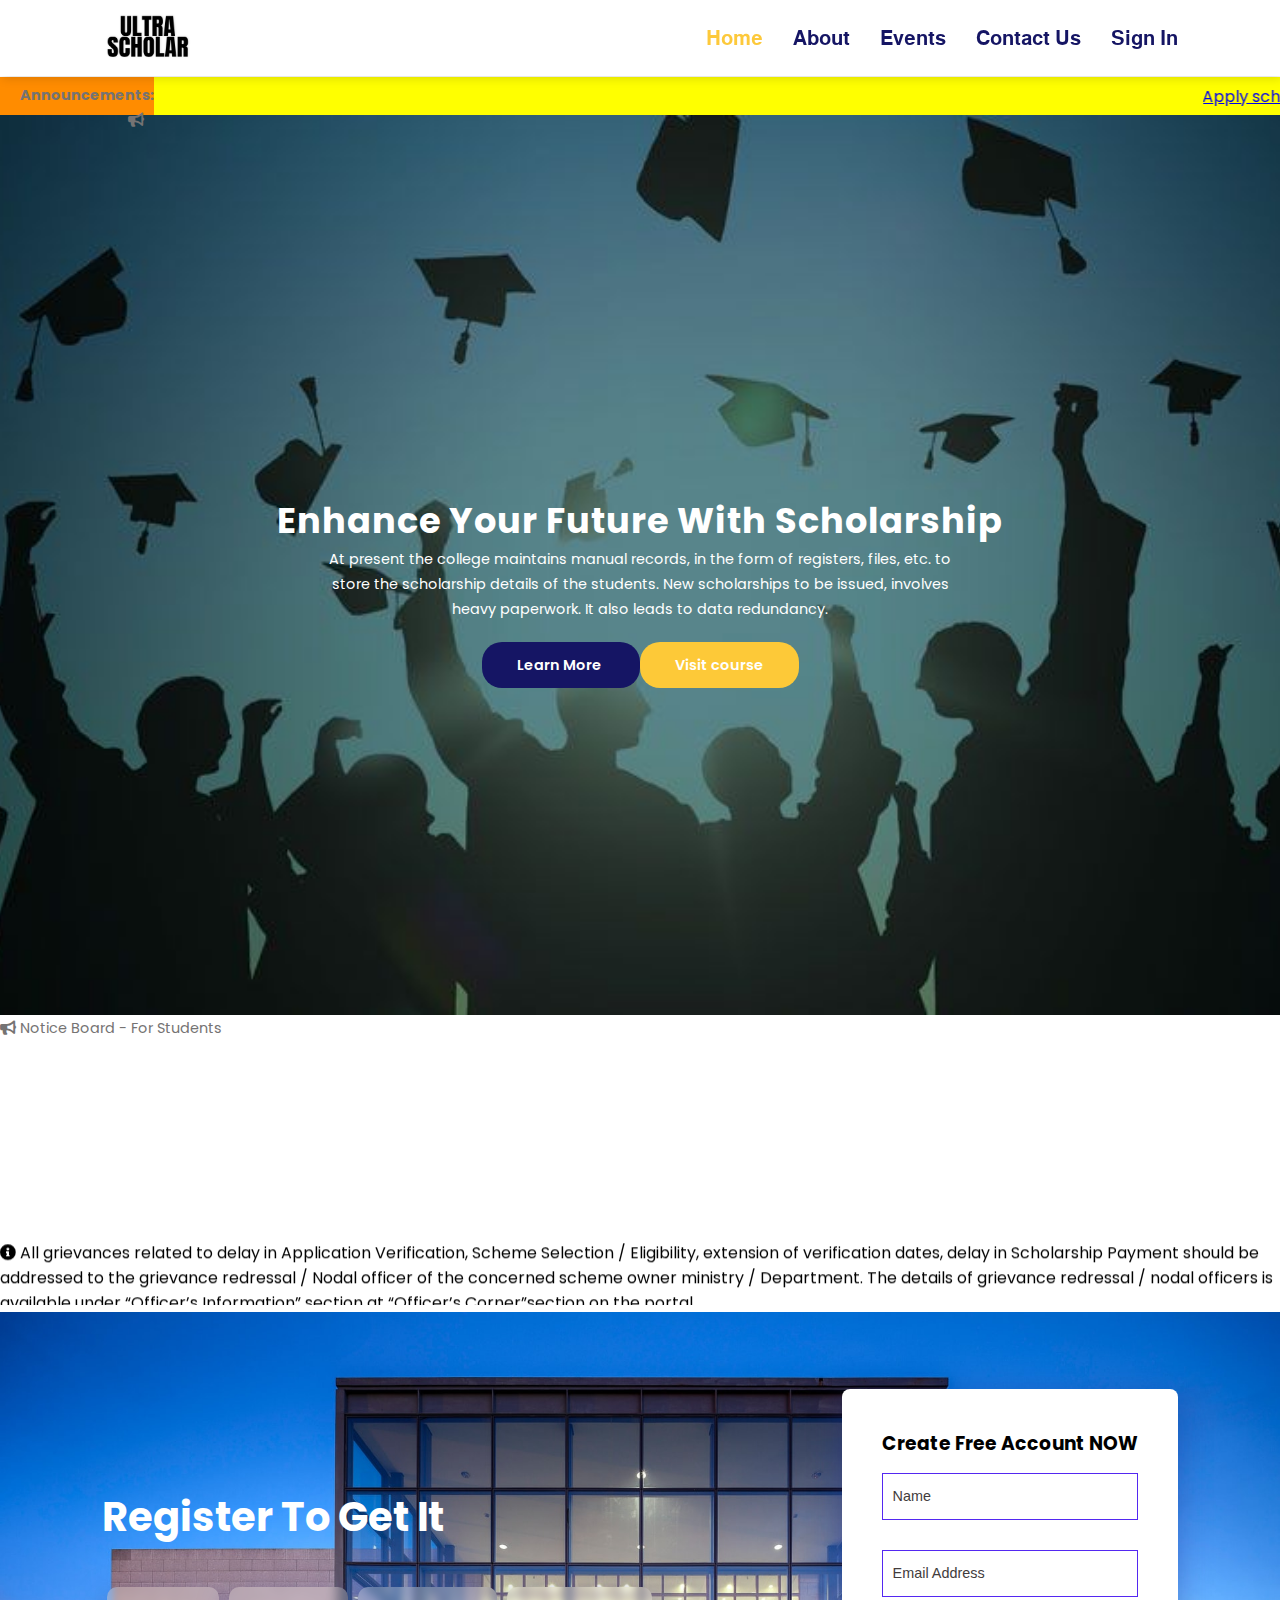
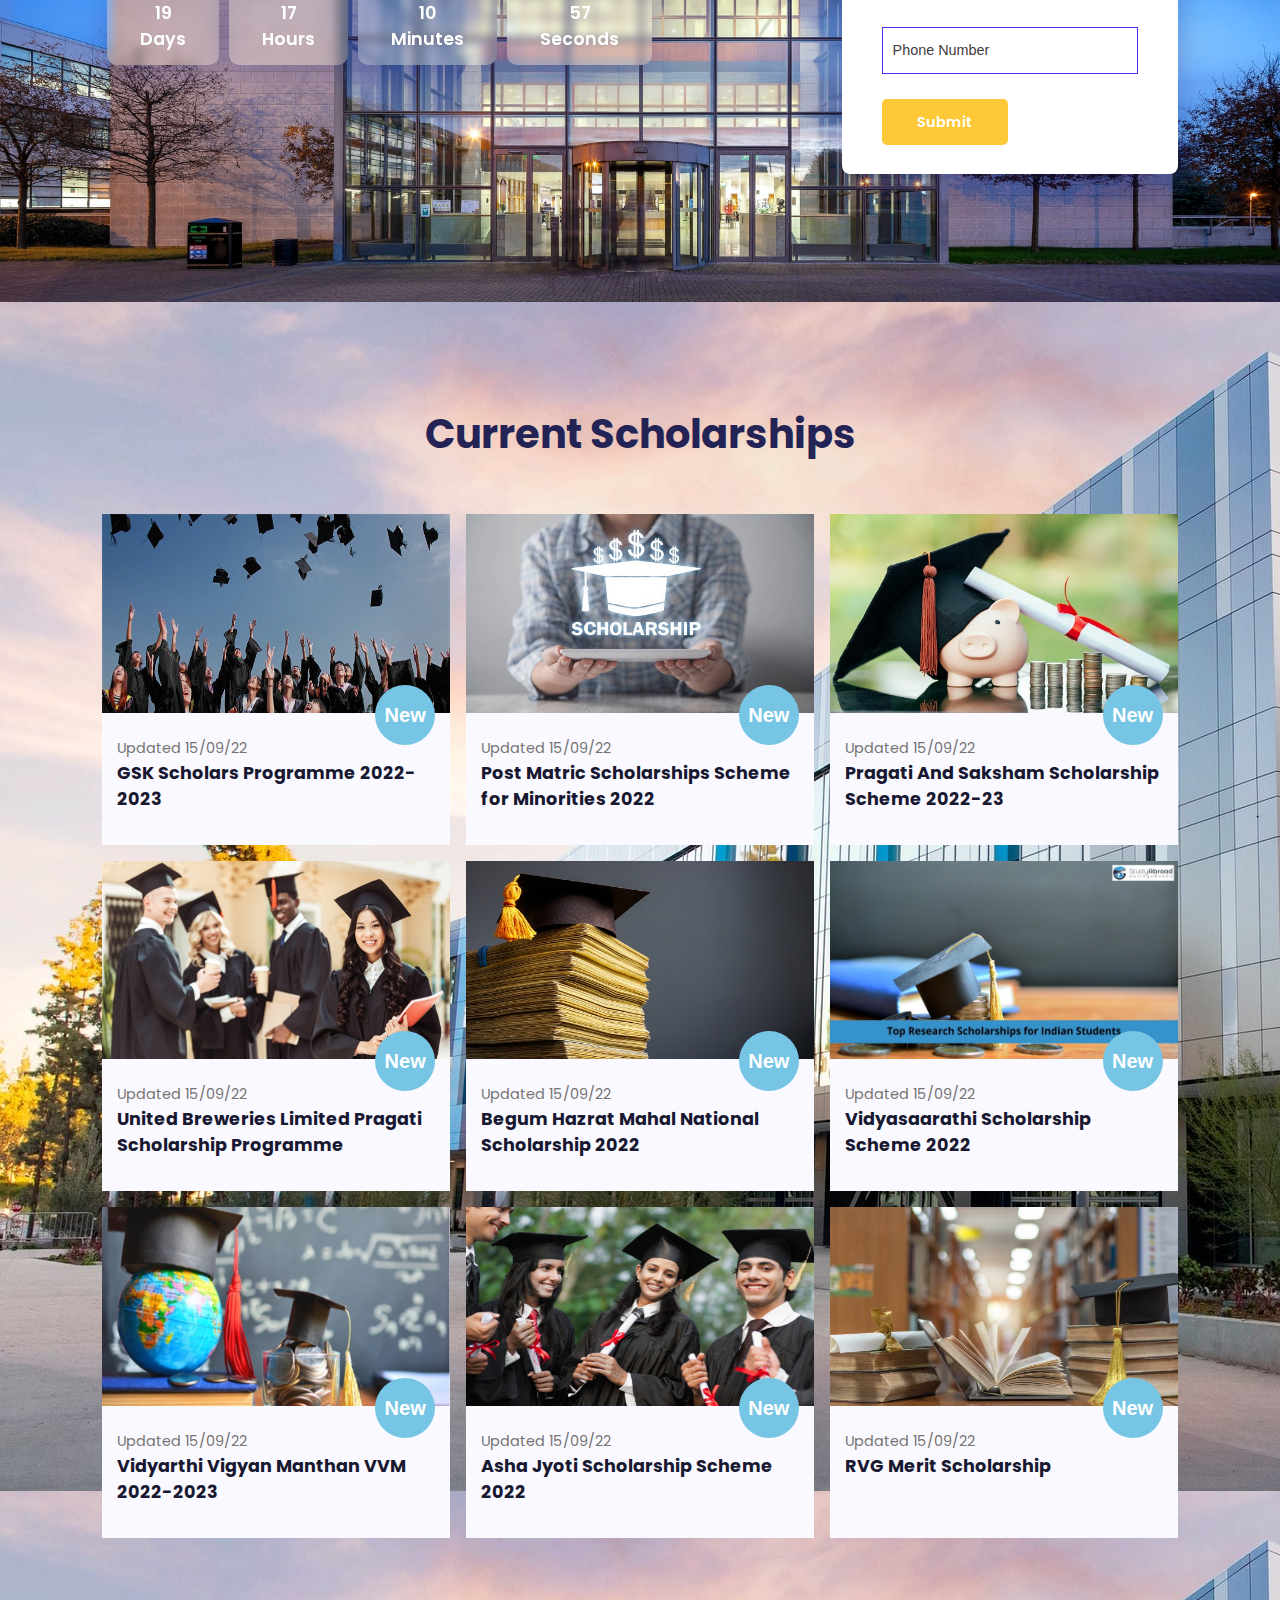
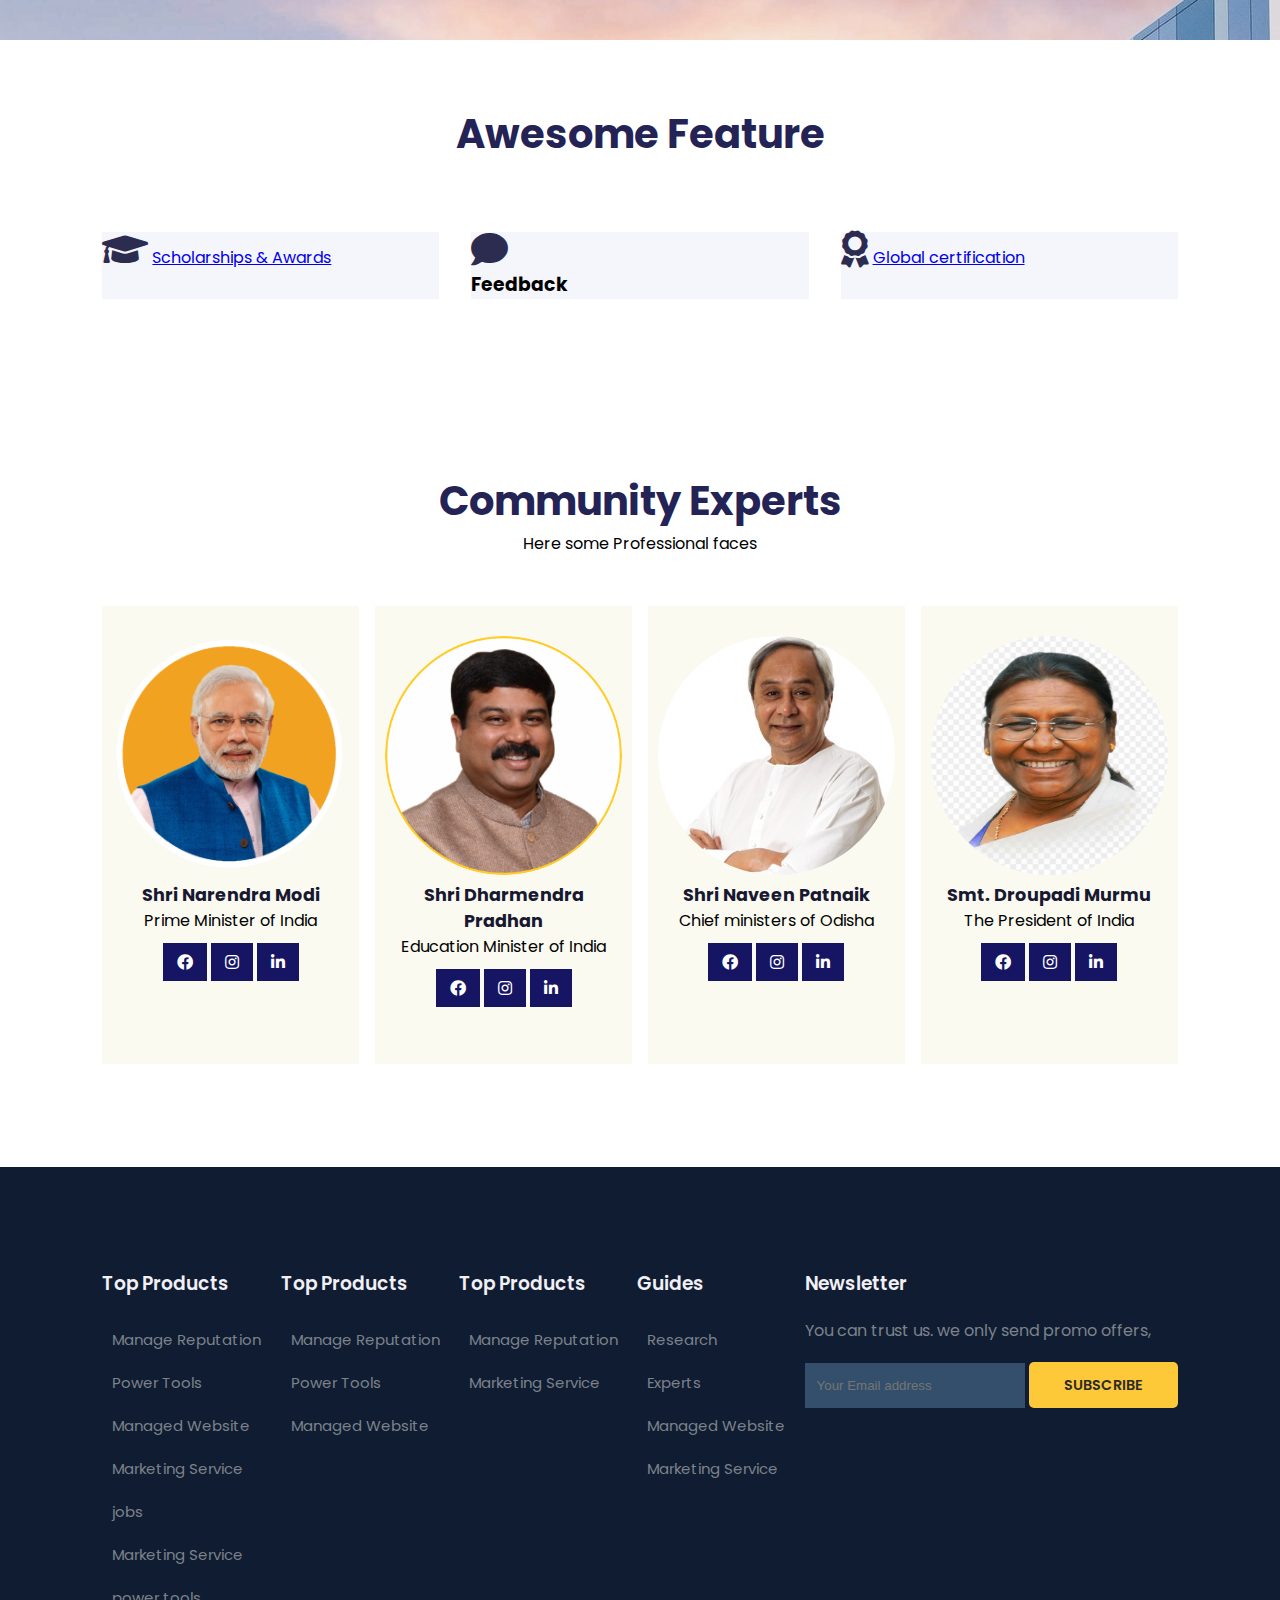
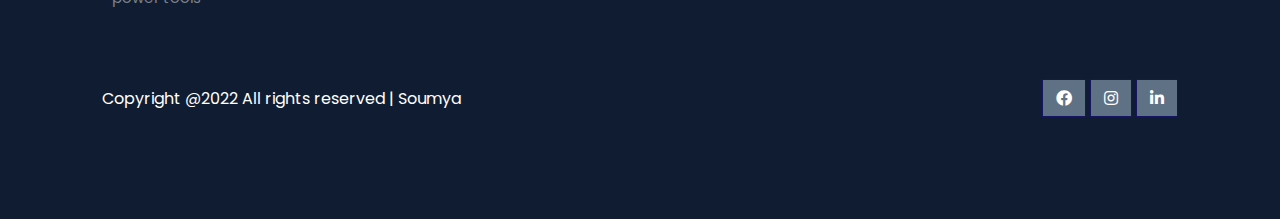
<file: index.html>
<!DOCTYPE html>
<html lang="en">

<head>
	<meta charset="utf-8">
	<meta http-equiv="X-UA-Compatible" content="IE=edge">
	<meta name="viewport" content="width=device=width,initial=scle=1.0">
	<title>Scholarship Portal</title>

	<link rel="stylesheet" href="https://pro.fontawesome.com/releases/v5.10.0/css/all.css"/>

	<link rel="stylesheet" type="text/css" href="style.css">

</head>

<body>
	<header>
        

	<!-- Navigation -->
	<nav>
		<img src="p5a.jpeg" alt="Not found">
		<div class="navigation">
			<ul>
				<li><a class="active" href="index.html">𝐇𝐨𝐦𝐞</a></li>
				<li><a  href="about.html">𝐀𝐛𝐨𝐮𝐭</a></li>
				<li><a  href="event.html">𝐄𝐯𝐞𝐧𝐭𝐬</a></li>
				<li><a  href="contact.html">𝐂𝐨𝐧𝐭𝐚𝐜𝐭 𝐔𝐬</a></li>
				<li><a href="Sign In/Sign In html.html">𝐒𝐢𝐠𝐧 𝐈𝐧</a></li>

			</ul>
			
		</div>
	</nav>



   <div class="announcements" style="padding-top: 77px">
        <div class="announcements-label" style="padding-top: 5px; padding-bottom: 5px; background-color:darkorange; color: #07294d; text-align: right; width:12%;float: left; height: 38px;"><strong style="padding-right: 10px"><span class="show-large">Announcements:</span><span class="show-mobile"><i aria-hidden="true" class="fas fa-bullhorn"></i></span></strong></div>
        <div class="announcements-content " style="padding-top: 5px; padding-bottom: 5px; background-color:yellow; color: #07294d; width:88%; float: left; height: 38px;">
        <!-- <marquee scrolldelay="80" scrollafmount="5" onmouseover="this.stop();" onmouseout="this.start();"    -->
        <!-- <a href="#" style="color: inherit;"></a>  -->
        <marquee><div class="marquee-hsas-shortcode-86" style="width: 100%;overflow: hidden;"><div style="width: 10px; transform: translateX(0px); animation: 34.9956s linear 2s infinite normal none running marqueeAnimation-7955291;" class="js-marquee-wrapper"><div class="js-marquee" style="margin-right: 50px; float: left;"><a style="" href="#" target="_blank">Apply scholarship  Online 2022</a> || <a style="" href="#" target="_blank">Enhance your future </a> || <a style="" href="#" target="_blank"> Easy acces &amp; smooth Processing</a> || &nbsp;<a style="" href="#" target="_blank">Now you can see the student notice board </a> || <a style="" href="#" target="_blank"><img  width="30" height="20" ></a></div><div class="js-marquee" style="margin-right: 50px; float: left;"><a style="" href="#/" target="_blank"></a><a style="" href="#" target="_blank"></a><a style="" href="#" target="_blank">   </a> <a style="" href="#" target="_blank"></a><a style="" href="#" target="_blank"><noscript><img src="#" width="30" height="20"></noscript></a></div></div></div><script>jQuery(function(){jQuery('.marquee-hsas-shortcode-86').marquee({allowCss3Support: true,css3easing: 'linear',easing: 'linear',delayBeforeStart: 2000,direction: 'left',duplicated: true,duration: 15000,gap: 50,pauseOnCycle: true,pauseOnHover: true,startVisible: true});});</script>        </marquee>
        </div>

        </div> 


	<!-- Home -->


	<section id="Home">

		<h2>Enhance Your Future With Scholarship</h2>
		<p> At present the college maintains manual records, in the form of registers, files, etc. to store the scholarship details of the students.  New scholarships to be issued, involves heavy paperwork.  It also leads to data redundancy.</p>
		<div class="btn">
			<a class="blue" href="#course " class="btn"> Learn More </a>
			<a class="yellow" href="#">Visit course</a>
		</div>
		
	</section>


  <!-- Registration -->
<section class="contentsection pt-3 mb-2">
       <div class="container-fluid">
           <div class="row">
               <div class="col-sm-4">
                   <div class="card mb-2">
                       <div class="card-header notificationbg bg-primary">
                           <span class="text-white notification">
                               <i class="fa fa-bullhorn"></i> Notice Board - For Students
                           </span>
                       </div>
                       <div class="card-body notificationbody border border-primary">
                           <marquee onMouseOver="this.stop()" onMouseOut="this.start()" behavior="scroll" scrollamount="5"
                               direction="up" loop="infinite" height="265px" width="px">
                               <ul class="notificationlist list-unstyled text-justify">
<!--                                    <li>
                                       <i class="fa fa-info-circle"></i>&nbsp;
                                   </li>  -->
                                   
                                   <li>
                                       <i class="fa fa-info-circle" height="40px">
                                       </i>&nbsp;All grievances related to delay in Application Verification, Scheme Selection / Eligibility, extension of verification dates,
                                       delay in Scholarship Payment should be addressed to the grievance redressal / Nodal officer of the concerned scheme owner ministry / Department.
                                       The details of grievance redressal / nodal officers is available under “Officer’s Information” section at “Officer’s Corner”section on the portal.
                                   </li>
                                   <li>
                                       <i class="fa fa-info-circle">
                                       </i>&nbsp;For problems related to the portal’s workflow, ie. functional or operational problems cropped up while operating NSP,
                                       Applicants and Institutes may contact NSP Helpdesk through email at helpdesk[at]nsp[dot]gov[dot]in or through phone at  0120 – 6619540(from 8 AM to 8 PM on all days, excluding holidays)
                                   </li>
                                   <li>
                                       <i class="fa fa-info-circle">
                                       </i>&nbsp;Students applying from the State of Jharkhand in “CENTRAL SECTOR SCHEME OF SCHOLARSHIPS FOR COLLEGE AND UNIVERSITY STUDENTS” of MHRD (DOHE) are requested to enter their 12th Roll code along with their roll no in the application form. 
                                       For example – Roll Code is 11066 and Roll No is 20168 For Jharkhand Board Students then enter 1106620168  (RollcodeRollNo) in Roll No Column of Application.
                                   </li>
                             </ul>
                           </marquee>
                       </div>
                   </div>
                   
    <section id="registration">
    	<div class="reminder">
    		<p>  </p>
    		<h1> Register To Get It</h1>
    		<div class="time">
    			<div class="date">
    				19 <br> Days
    			</div>
    			<div class="date">
    				17 <br> Hours
    			</div>
    			<div class="date">
    				10 <br> Minutes
    			</div>
    			<div class="date">
    				57 <br> Seconds
    			</div>
    		</div>
    	</div>


    	 <div class="form">
    	 	   <h3> Create Free Account NOW</h3>
    	 	   <input type="text" placeholder="Name" name=""id="">
    	 	   <input type="text" placeholder="Email Address" name=""id="">
    	 	   <input type="text" placeholder="Phone Number" name=""id="">

    	     <div class="btn">
			         <a class="yellow" href="#"> Submit </a>

			     </div>

			 </div>
    </section>


  <!-- Course -->
  <section id="course">
  	<h1> Current Scholarships</h1>
  	<p></p>
  	<div class="course-box">

  		<div class="course">
  		    <img src="p1.jpeg" alt="Not found">
  		    <div class="details">
  			    <span>Updated 15/09/22</span>
  			   <h6>GSK Scholars Programme 2022- 2023</h6>
  			    <div class="star">
  				<i ></i>
  				<i ></i>
  				<i ></i>
  				<i ></i>
  				<i ></i>
  				<span></span>
  			   </div>
  		   </div>
  		   <div class="blink">
  		   	   New
  		   </div>
        </div>

        <div class="course">
  		    <img src="p2.jpeg" alt="">
  		    <div class="details">
  			    <span>Updated 15/09/22</span>
  			   <h6>Post Matric Scholarships Scheme for Minorities 2022</h6>
  			    <div class="star">
  				<i ></i>
  				<i ></i>
  				<i ></i>
  				<i ></i>
  				<i ></i>
  				<span></span>
  			   </div>
  		   </div>
  		   <div class="blink">
  		   	    New
  		   </div>
        </div>
        <div class="course">
  		    <img src="p3a.jpeg" alt="">
  		    <div class="details">
  			    <span>Updated 15/09/22</span>
  			   <h6>Pragati And Saksham Scholarship Scheme 2022-23</h6>
  			    <div class="star">
  				<i ></i>
  				<i ></i>
  				<i ></i>
  				<i ></i>
  				<i ></i>
  				<span></span>
  			   </div>
  		   </div>
  		   <div class="blink">
  		   	   New
  		   </div>
        </div>

        <div class="course">
  		    <img src="p4.jpeg" alt="">
  		    <div class="details">
  			    <span>Updated 15/09/22</span>
  			   <h6>United Breweries Limited Pragati Scholarship Programme </h6>
  			    <div class="star">
  				<i ></i>
  				<i ></i>
  				<i ></i>
  				<i ></i>
  				<i ></i>
  				<span></span>
  			   </div>
  		   </div>
  		   <div class="blink">
  		   	  New
  		   </div>
        </div>

        <div class="course">
  		    <img src="p6.jpeg" alt="">
  		    <div class="details">
  			    <span>Updated 15/09/22</span>
  			   <h6>Begum Hazrat Mahal National Scholarship 2022</h6>
  			    <div class="star">
  				<i ></i>
  				<i></i>
  				<i ></i>
  				<i ></i>
  				<i ></i>
  				<span></span>
  			   </div>
  		   </div>
  		   <div class="blink">
  		   	  New
  		   </div>
        </div>

        <div class="course">
  		    <img src="p7.jpeg" alt="">
  		    <div class="details">
  			    <span>Updated 15/09/22</span>
  			   <h6>Vidyasaarathi Scholarship Scheme 2022</h6>
  			    <div class="star">
  				<i ></i>
  				<i ></i>
  				<i ></i>
  				<i ></i>
  				<i ></i>
  				<span></span>
  			   </div>
  		   </div>
  		   <div class="blink">
  		   	    New
  		   </div>
        </div>

        <div class="course">
  		    <img src="p8.jpeg" alt="">
  		    <div class="details">
  			    <span>Updated 15/09/22</span>
  			   <h6>Vidyarthi Vigyan Manthan VVM 2022-2023</h6>
  			    <div class="star">
  				<i ></i>
  				<i ></i>
  				<i ></i>
  				<i ></i>
  				<i ></i>
  				<span></span>
  			   </div>
  		   </div>
  		   <div class="blink">
  		   	   New
  		   </div>
        </div>

        <div class="course">
  		    <img src="p9.jpeg" alt="">
  		    <div class="details">
  			    <span>Updated 15/09/22</span>
  			   <h6>Asha Jyoti Scholarship Scheme 2022</h6>
  			    <div class="star">
  				<i ></i>
  				<i ></i>
  				<i ></i>
  				<i ></i>
  				<i ></i>
  				<span></span>
  			   </div>
  		   </div>
  		   <div class="blink">
  		   	    New
  		   </div>
        </div>

        <div class="course">
  		    <img src="p10.jpeg" alt="">
  		    <div class="details">
  			    <span>Updated 15/09/22</span>
  			   <h6>RVG Merit Scholarship</h6>
  			    <div class="star">
  				<i ></i>
  				<i ></i>
  				<i ></i>
  				<i ></i>
  				<i ></i>
  				<span></span>
  			   </div>
  		   </div>
  		   <div class="blink">
  		   	 <blink>New</blink>
  		   </div>
        </div>

   </div>
 </section>

  <!-- features -->

  <section id="features">
  	<h1>Awesome Feature</h1>
  	<p> </p>
  	<div class="fea-base">
  		<div class="fea-box">
  			<i class="fas fa-graduation-cap"></i>
  			<a href="feature/index.html">Scholarships & Awards</a>
  			<p> </p>
  		</div>
  		<div class="fea-box">
  			<i class="fa fa-comment"></i>
  			<h3>Feedback</h3>
  			<p> </p>
  		</div>
  		<div class="fea-box">
  			<i class="fas fa-award"></i>
  			<a href="feature/index.html">Global certification</a>
  		</div>
  	</div>
  </section>



<!-- Profiles -->
   <section id="experts">
   	   <h1>Community Experts</h1>
   	   <p>Here some Professional faces</p>
   	   <div class="expert-box">

   	   	 <div class="profile">
   	   	 	   <img src="pro1.png" alt="not found">
   	   	 	   <h6>Shri Narendra Modi</h6>
   	   	 	   <p>Prime Minister of India</p>
   	   	 	   <div class="pro-links">
   	   	 	   	    <i class="fab fa-facebook"></i>
   	   	 	   	    <i class="fab fa-instagram"></i>
   	   	 	   	    <i class="fab fa-linkedin-in"></i> 
   	   	 	   </div>
   	   	 </div>

   	   	 <div class="profile">
   	   	 	   <img src="pro2.png" alt="not found">
   	   	 	   <h6> Shri Dharmendra Pradhan</h6>
   	   	 	   <p>Education Minister of India</p>
   	   	 	   <div class="pro-links">
   	   	 	   	    <i class="fab fa-facebook"></i>
   	   	 	   	    <i class="fab fa-instagram"></i>
   	   	 	   	    <i class="fab fa-linkedin-in"></i> 
   	   	 	   </div>
   	   	 </div>

   	   	 <div class="profile">
   	   	 	   <img src="pro3.jpeg" alt="not found">
   	   	 	   <h6>Shri Naveen Patnaik</h6>
   	   	 	   <p>Chief ministers of Odisha</p>
   	   	 	   <div class="pro-links">
   	   	 	   	    <i class="fab fa-facebook"></i>
   	   	 	   	    <i class="fab fa-instagram"></i>
   	   	 	   	    <i class="fab fa-linkedin-in"></i> 
   	   	 	   </div>
   	   	 </div>
   	   	

   	   	 <div class="profile">
   	   	 	   <img src="pro4.jpeg" alt="not found">
   	   	 	   <h6>Smt. Droupadi Murmu</h6>
   	   	 	   <p>The President of India</p>
   	   	 	   <div class="pro-links">
   	   	 	   	    <i class="fab fa-facebook"></i>
   	   	 	   	    <i class="fab fa-instagram"></i>
   	   	 	   	    <i class="fab fa-linkedin-in"></i> 
   	   	 	   </div>
   	   	 </div>


   	   </div>
   </section>

   <footer>
         <div class="footer-col">
         	    <h3>Top Products</h3>
         	    <li>Manage Reputation</li>
             	<li>Power Tools</li>
            	<li>Managed Website</li>
            	<li>Marketing Service</li>
            	<li>jobs</li>
            	<li>Marketing Service</li>
            	<li>power tools</li>
         </div> 

          <div class="footer-col">
         	    <h3>Top Products</h3>
         	    <li>Manage Reputation</li>
             	<li>Power Tools</li>
            	<li>Managed Website</li>
         </div>  	

         <div class="footer-col">
         	    <h3>Top Products</h3>
         	    <li>Manage Reputation</li>
            	<li>Marketing Service</li>
         </div>  	

         <div class="footer-col">
         	    <h3>Guides</h3>
         	    <li>Research</li>
             	<li>Experts</li>
            	<li>Managed Website</li>
            	<li>Marketing Service</li>
         </div>  	 
             
          <div class="footer-col">
          	<h3>Newsletter</h3>
          	<p> You can trust us. we only send promo offers,</p>
          	<div class="subscribe">
          		<input type="text" placeholder="Your Email address">
          		<a class="yellow" href="#" >SUBSCRIBE</a>
          	</div>
          </div>

          <div class="copyright">
          	<p>Copyright @2022 All rights reserved | Soumya</p>
          	  <div class="pro-links">
   	   	 	   	    <i class="fab fa-facebook"></i>
   	   	 	   	    <i class="fab fa-instagram"></i>
   	   	 	   	    <i class="fab fa-linkedin-in"></i> 
   	   	 	   </div>
          </div>

   </footer>

  </header>

</body>

</html>
</file>
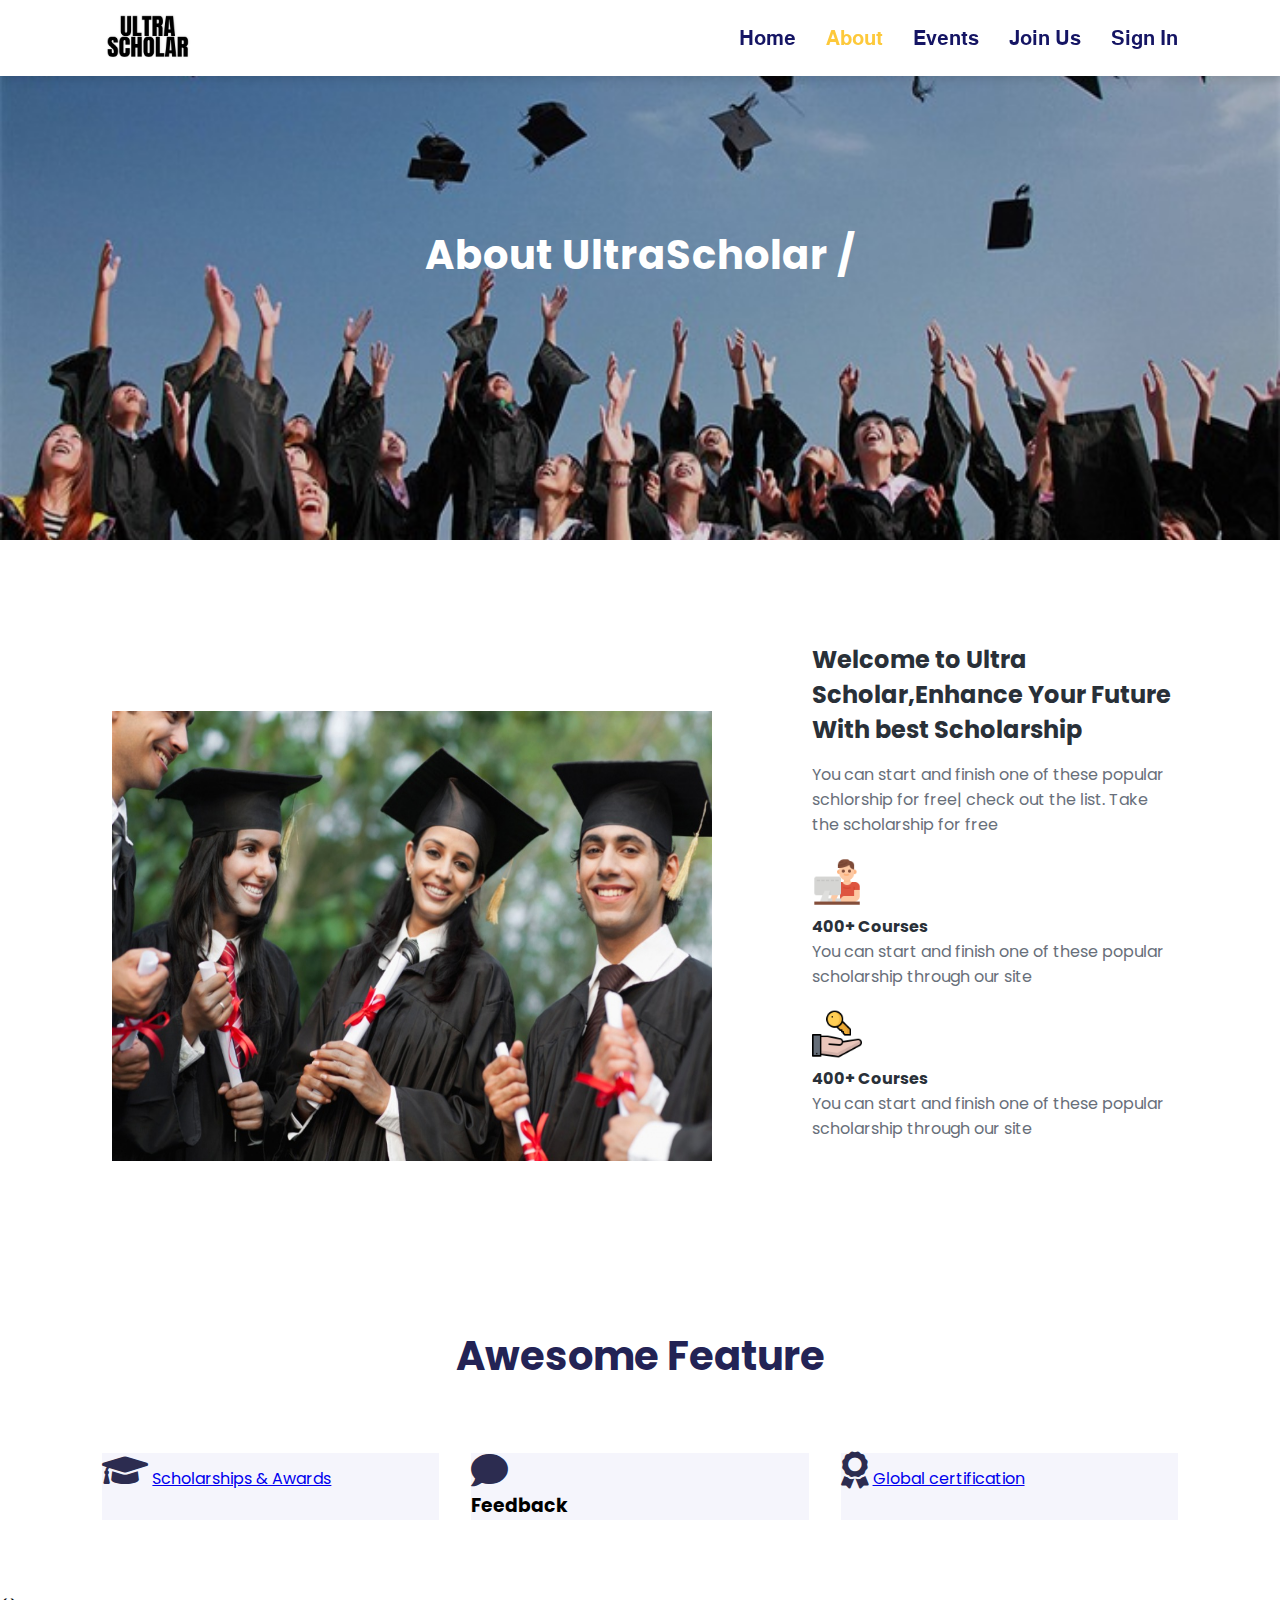
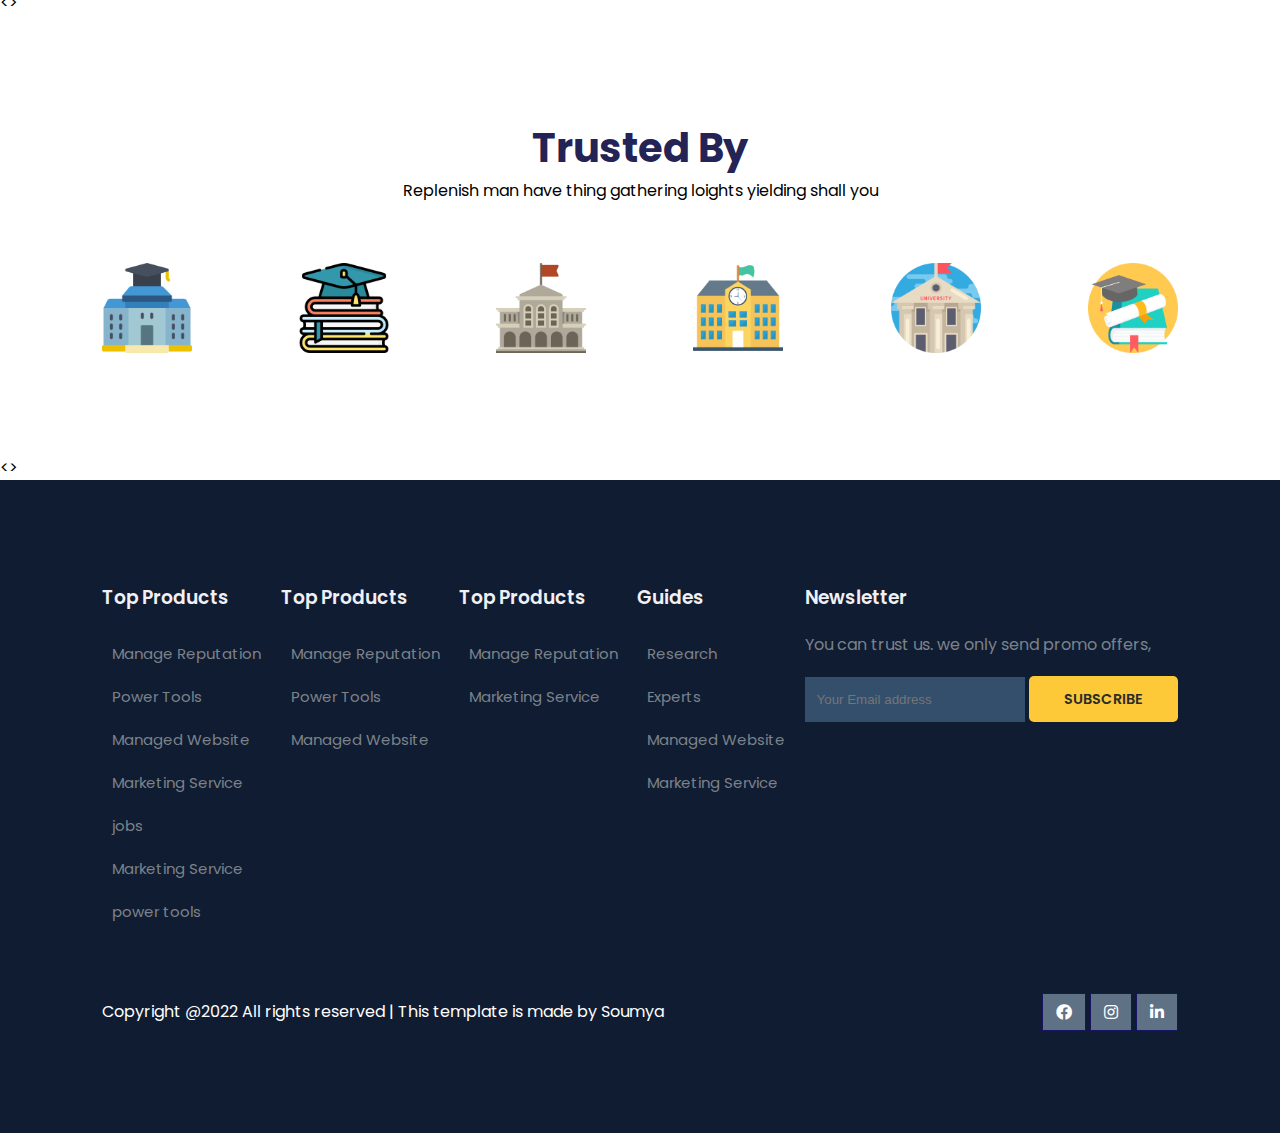
<file: about.html>
<!DOCTYPE html>
<html lang="en">

<head>
    <meta charset="utf-8">
    <meta http-equiv="X-UA-Compatible" content="IE=edge">
    <meta name="viewport" content="width=device=width,initial=scle=1.0">
    <title>Scholarship Portal</title>

    <link rel="stylesheet" href="https://pro.fontawesome.com/releases/v5.10.0/css/all.css"/>

    <link rel="stylesheet" type="text/css" href="style.css">

</head>

<body>
    <header>
        

    <!-- Navigation -->
    <nav>
        <img src="p5a.jpeg" alt="Not found">
        <div class="navigation">
            <ul>
                <li><a href="index.html">𝐇𝐨𝐦𝐞</a></li>
                <li><a class="active" href="about.html">𝐀𝐛𝐨𝐮𝐭</a></li>
                <li><a href="event.html">𝐄𝐯𝐞𝐧𝐭𝐬</a></li>
                <li><a href="contact.html">𝐉𝐨𝐢𝐧 𝐔𝐬</a></li>
                <li><a href="Sign In/Sign In html.html">𝐒𝐢𝐠𝐧 𝐈𝐧</a></li>
            </ul>
            
        </div>
    </nav>


    <!-- Home -->

    <section id="about-home">

        <h2>About UltraScholar /</h2>
        
    </section>

    <section id="about-container">
        <div class="about-img">
            <img src="p9.jpeg" alt="not found">
        </div>
         
        <div class="about-text">
            <h2>Welcome to Ultra Scholar,Enhance Your Future With best Scholarship</h2>
            <p>You can start and finish one of these popular schlorship for free| check out the list. Take the scholarship for free </p>
            <div class="about-fe">
                <img src="fe1.png" alt="Not found">
                <div class="fe-text">
                    <h5>400+ Courses</h5>
                    <p>You can start and finish one of these popular scholarship through our site</p>
                </div>
            </div>

              <div class="about-fe">
                <img src="fe2.png" alt="Not found">
                <div class="fe-text">
                    <h5>400+ Courses</h5>
                    <p>You can start and finish one of these popular scholarship through our site</p>
                </div>
            </div>
            
        </div>

    </section>

  <!-- features -->

  <section id="features">
    <h1>Awesome Feature</h1>
    <p> </p>
    <div class="fea-base">
        <div class="fea-box">
            <i class="fas fa-graduation-cap"></i>
            <a href="feature/index.html">Scholarships & Awards</a>
            <p> </p>
        </div>
        <div class="fea-box">
            <i class="fa fa-comment"></i>
            <h3>Feedback</h3>
            <p> </p>
        </div>
        <div class="fea-box">
            <i class="fas fa-award"></i>
            <a href="feature/index.html">Global certification</a>
        </div>
    </div>       
 </section>


 <<!--Trust By-->>

    <section id="trust">
     <h1>Trusted By</h1>
     <p>Replenish man have thing gathering loights yielding shall you </p>
     <div class="trust-img">
         <img src="t1.png" alt="Not found">
         <img src="t2.png" alt="Not found">
         <img src="t3.png" alt="Not found">
         <img src="t4.png" alt="Not found">
         <img src="t5.png" alt="Not found">
         <img src="t6.png" alt="Not found">
     </div>
   </section>



   <<!--footer-->>

   <footer>
         <div class="footer-col">
                <h3>Top Products</h3>
                <li>Manage Reputation</li>
                <li>Power Tools</li>
                <li>Managed Website</li>
                <li>Marketing Service</li>
                <li>jobs</li>
                <li>Marketing Service</li>
                <li>power tools</li>
         </div> 

          <div class="footer-col">
                <h3>Top Products</h3>
                <li>Manage Reputation</li>
                <li>Power Tools</li>
                <li>Managed Website</li>
         </div>     

         <div class="footer-col">
                <h3>Top Products</h3>
                <li>Manage Reputation</li>
                <li>Marketing Service</li>
         </div>     

         <div class="footer-col">
                <h3>Guides</h3>
                <li>Research</li>
                <li>Experts</li>
                <li>Managed Website</li>
                <li>Marketing Service</li>
         </div>      
             
          <div class="footer-col">
            <h3>Newsletter</h3>
            <p> You can trust us. we only send promo offers,</p>
            <div class="subscribe">
                <input type="text" placeholder="Your Email address">
                <a class="yellow" href="#" >SUBSCRIBE</a>
            </div>
          </div>

          <div class="copyright">
            <p>Copyright @2022 All rights reserved | This template is made by Soumya</p>
              <div class="pro-links">
                    <i class="fab fa-facebook"></i>
                    <i class="fab fa-instagram"></i>
                    <i class="fab fa-linkedin-in"></i> 
               </div>
          </div>

   </footer>

  </header>

</body>

</html>
</file>
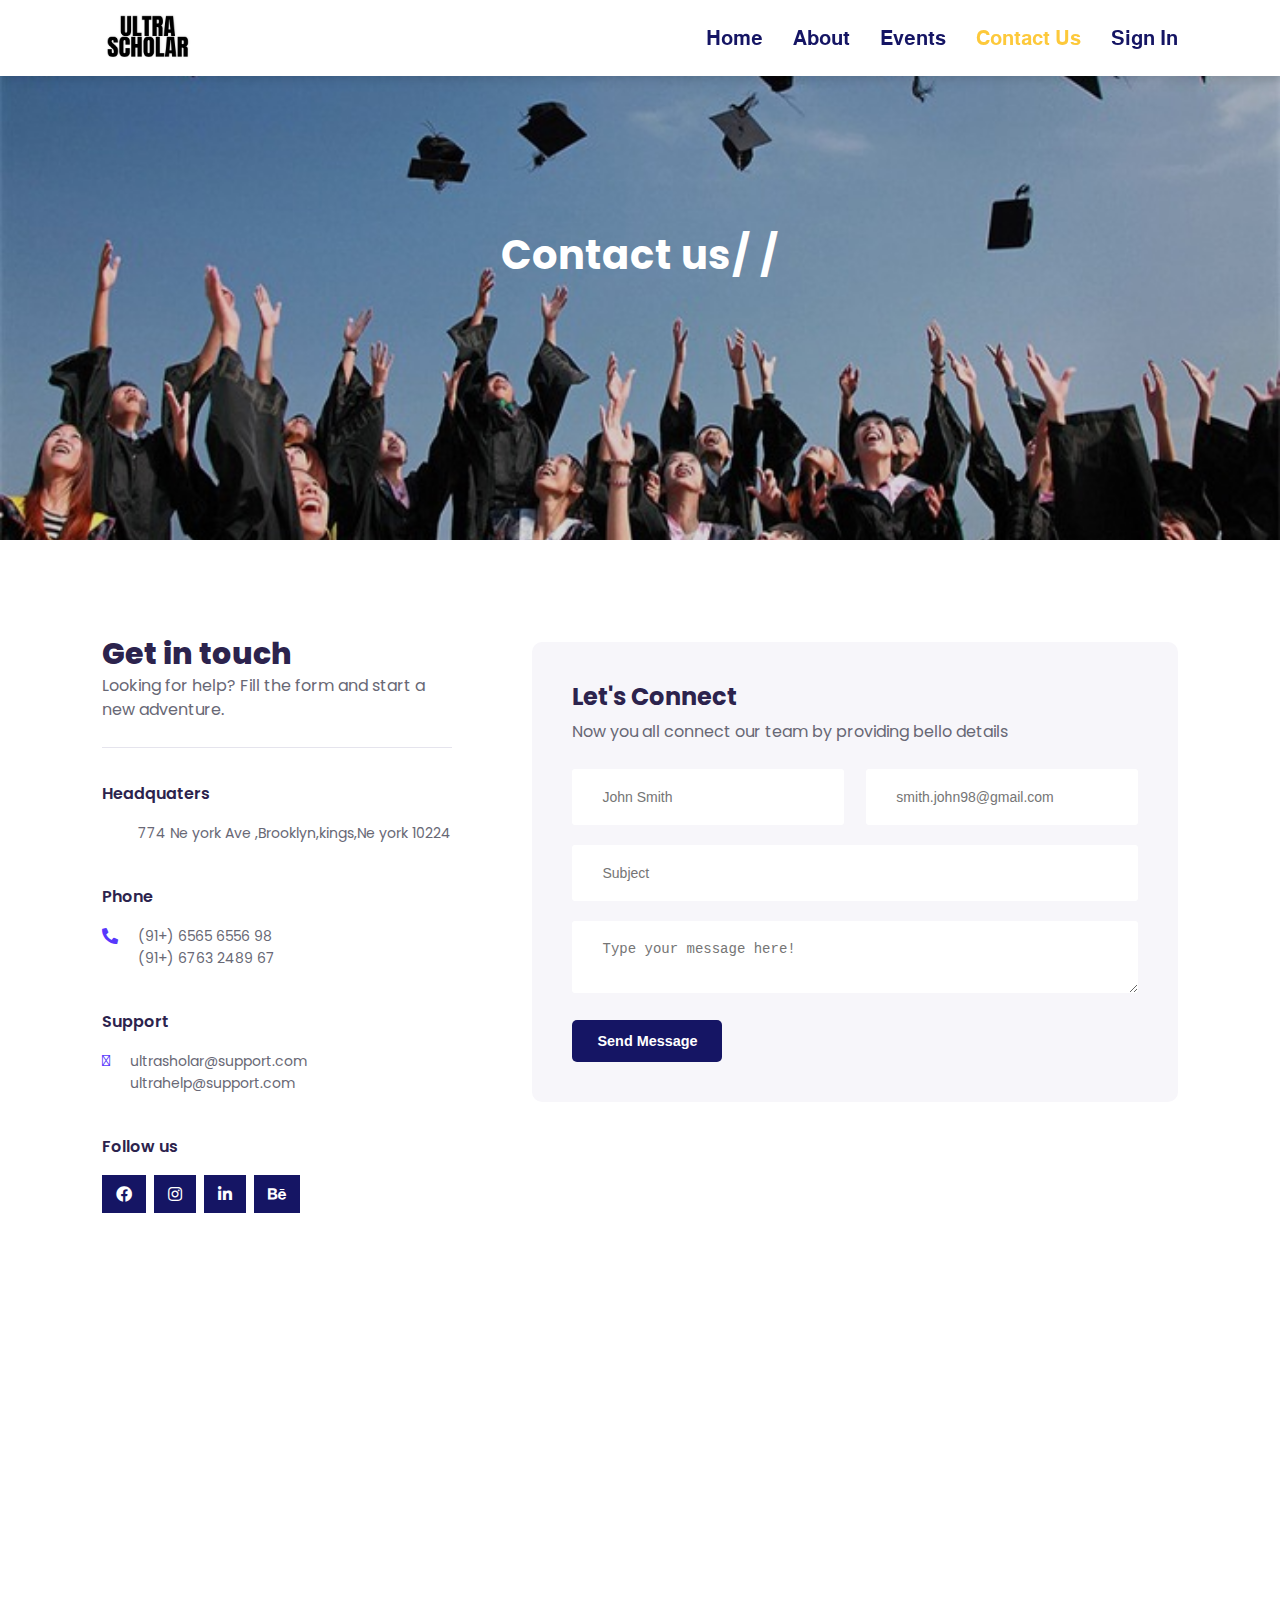
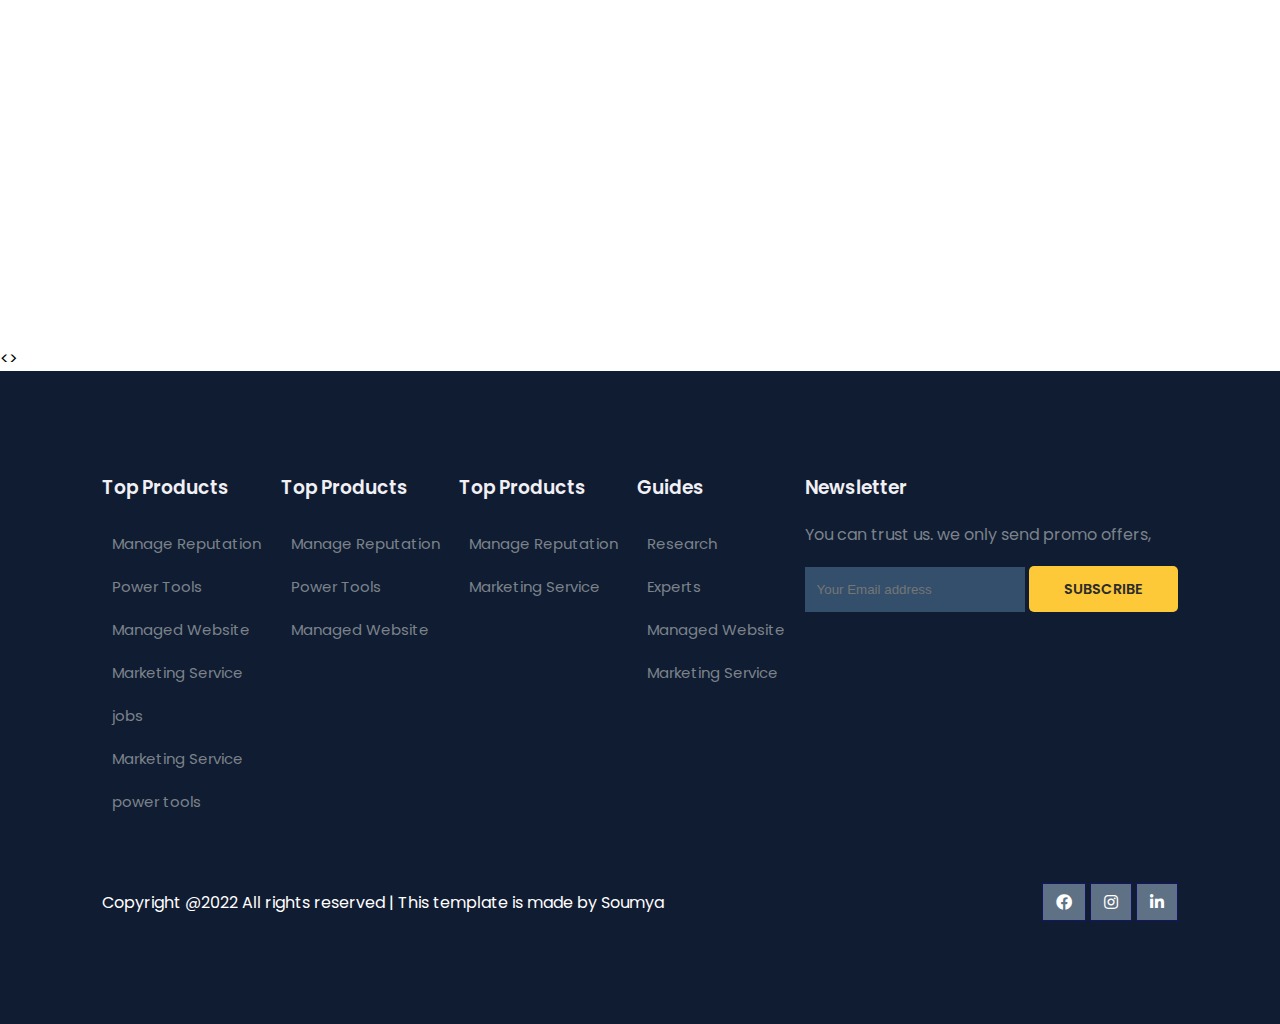
<file: contact.html>
<!DOCTYPE html>
<html lang="en">

<head>
    <meta charset="utf-8">
    <meta http-equiv="X-UA-Compatible" content="IE=edge">
    <meta name="viewport" content="width=device=width,initial=scle=1.0">
    <title>Scholarship Portal</title>

    <link rel="stylesheet" href="https://pro.fontawesome.com/releases/v5.10.0/css/all.css"/>

    <link rel="stylesheet" type="text/css" href="style.css">

</head>

<body>
          <form action="https://formspree.io/f/xqknywpe" method="POST" id="my-form">
    <header>
        

    <!-- Navigation -->
    <nav>
        <img src="p5a.jpeg" alt="Not found">
        <div class="navigation">
            <ul>
                <li><a href="index.html">𝐇𝐨𝐦𝐞</a></li>
                <li><a href="about.html">𝐀𝐛𝐨𝐮𝐭</a></li>
                <li><a href="event.html">𝐄𝐯𝐞𝐧𝐭𝐬</a></li>
                <li><a class="active" href="contact.html">𝐂𝐨𝐧𝐭𝐚𝐜𝐭 𝐔𝐬</a></li>
                <li><a href="Sign In/Sign In html.html">𝐒𝐢𝐠𝐧 𝐈𝐧</a></li>
            </ul>
            
        </div>
    </nav>


    <!-- Home -->

    <section id="about-home">
            <h2>Contact us/ /</h2>
    </section>




    <section id="contact">
        <div class="getin">
            <h2>Get in touch</h2>
            <p>Looking for help? Fill the form and start a new adventure.</p>

            <div class="getin-details">
                <h3>Headquaters</h3>
                <div>
                    <i class="far fa-home get"></i>
                    <p>774 Ne york Ave ,Brooklyn,kings,Ne york 10224</p>
                </div>
                <h3>Phone</h3>
                <div>
                    <i class="fas fa-phone-alt get"></i>
                    <p>(91+) 6565 6556 98 <br> (91+) 6763 2489 67</p>
                </div>
                <h3>Support</h3>
                <div>
                    <i class="fal fa-envelope-open-text get"></i>
                    <p>ultrasholar@support.com <br> ultrahelp@support.com</p>
                </div>
                <h3>Follow us</h3>
                   <div class="pro-links">
                    <i class="fab fa-facebook"></i>
                    <i class="fab fa-instagram"></i>
                    <i class="fab fa-linkedin-in"></i> 
                    <i class="fab fa-behance"></i> 
               </div>
            </div>
        </div>

        <div class="form">
            <h4>Let's Connect </h4> 
            <p> Now you all connect our team by providing bello details</p>
            <div class="form-row">
                <input type="text" class="field" id="name" name="name" placeholder="John Smith"required>
                <input type="text" class="field" id="name" name="email" placeholder="smith.john98@gmail.com"required>
            </div>

            <div class="form-col">
                <input type="text" placeholder="Subject" name="">
            </div>
            <div class="form-col">
                <textarea placeholder="Type your message here!" class="field"required></textarea>
                 
            </div>
              <div class="form-col">
                <button>Send Message</button>
            </div>

        </div>
    </section>

    <section id="map">
       <iframe src="https://www.google.com/maps/embed?pb=!1m18!1m12!1m3!1d3744.9953670667273!2d85.70624860000002!3d20.1759184!2m3!1f0!2f0!3f0!3m2!1i1024!2i768!4f13.1!3m3!1m2!1s0x3a19aec948fe62ef%3A0xb6c968c7957b6b4f!2sCenturion%20University%20of%20Technology%20%26%20Management%2C%20Bhubaneswar!5e0!3m2!1sen!2sin!4v1667504491469!5m2!1sen!2sin"  style="border:0;" allowfullscreen="" loading="lazy" referrerpolicy="no-referrer-when-downgrade"></iframe>
    </section>


   <<!--footer-->>

   <footer>
         <div class="footer-col">
                <h3>Top Products</h3>
                <li>Manage Reputation</li>
                <li>Power Tools</li>
                <li>Managed Website</li>
                <li>Marketing Service</li>
                <li>jobs</li>
                <li>Marketing Service</li>
                <li>power tools</li>
         </div> 

          <div class="footer-col">
                <h3>Top Products</h3>
                <li>Manage Reputation</li>
                <li>Power Tools</li>
                <li>Managed Website</li>
         </div>     

         <div class="footer-col">
                <h3>Top Products</h3>
                <li>Manage Reputation</li>
                <li>Marketing Service</li>
         </div>     

         <div class="footer-col">
                <h3>Guides</h3>
                <li>Research</li>
                <li>Experts</li>
                <li>Managed Website</li>
                <li>Marketing Service</li>
         </div>      
             
          <div class="footer-col">
            <h3>Newsletter</h3>
            <p> You can trust us. we only send promo offers,</p>
            <div class="subscribe">
                <input type="text" placeholder="Your Email address">
                <a class="yellow" href="#" >SUBSCRIBE</a>
            </div>
          </div>

          <div class="copyright">
            <p>Copyright @2022 All rights reserved | This template is made by Soumya</p>
              <div class="pro-links">
                    <i class="fab fa-facebook"></i>
                    <i class="fab fa-instagram"></i>
                    <i class="fab fa-linkedin-in"></i> 
               </div>
          </div>

   </footer>

  </header>

</body>

</html>
</file>
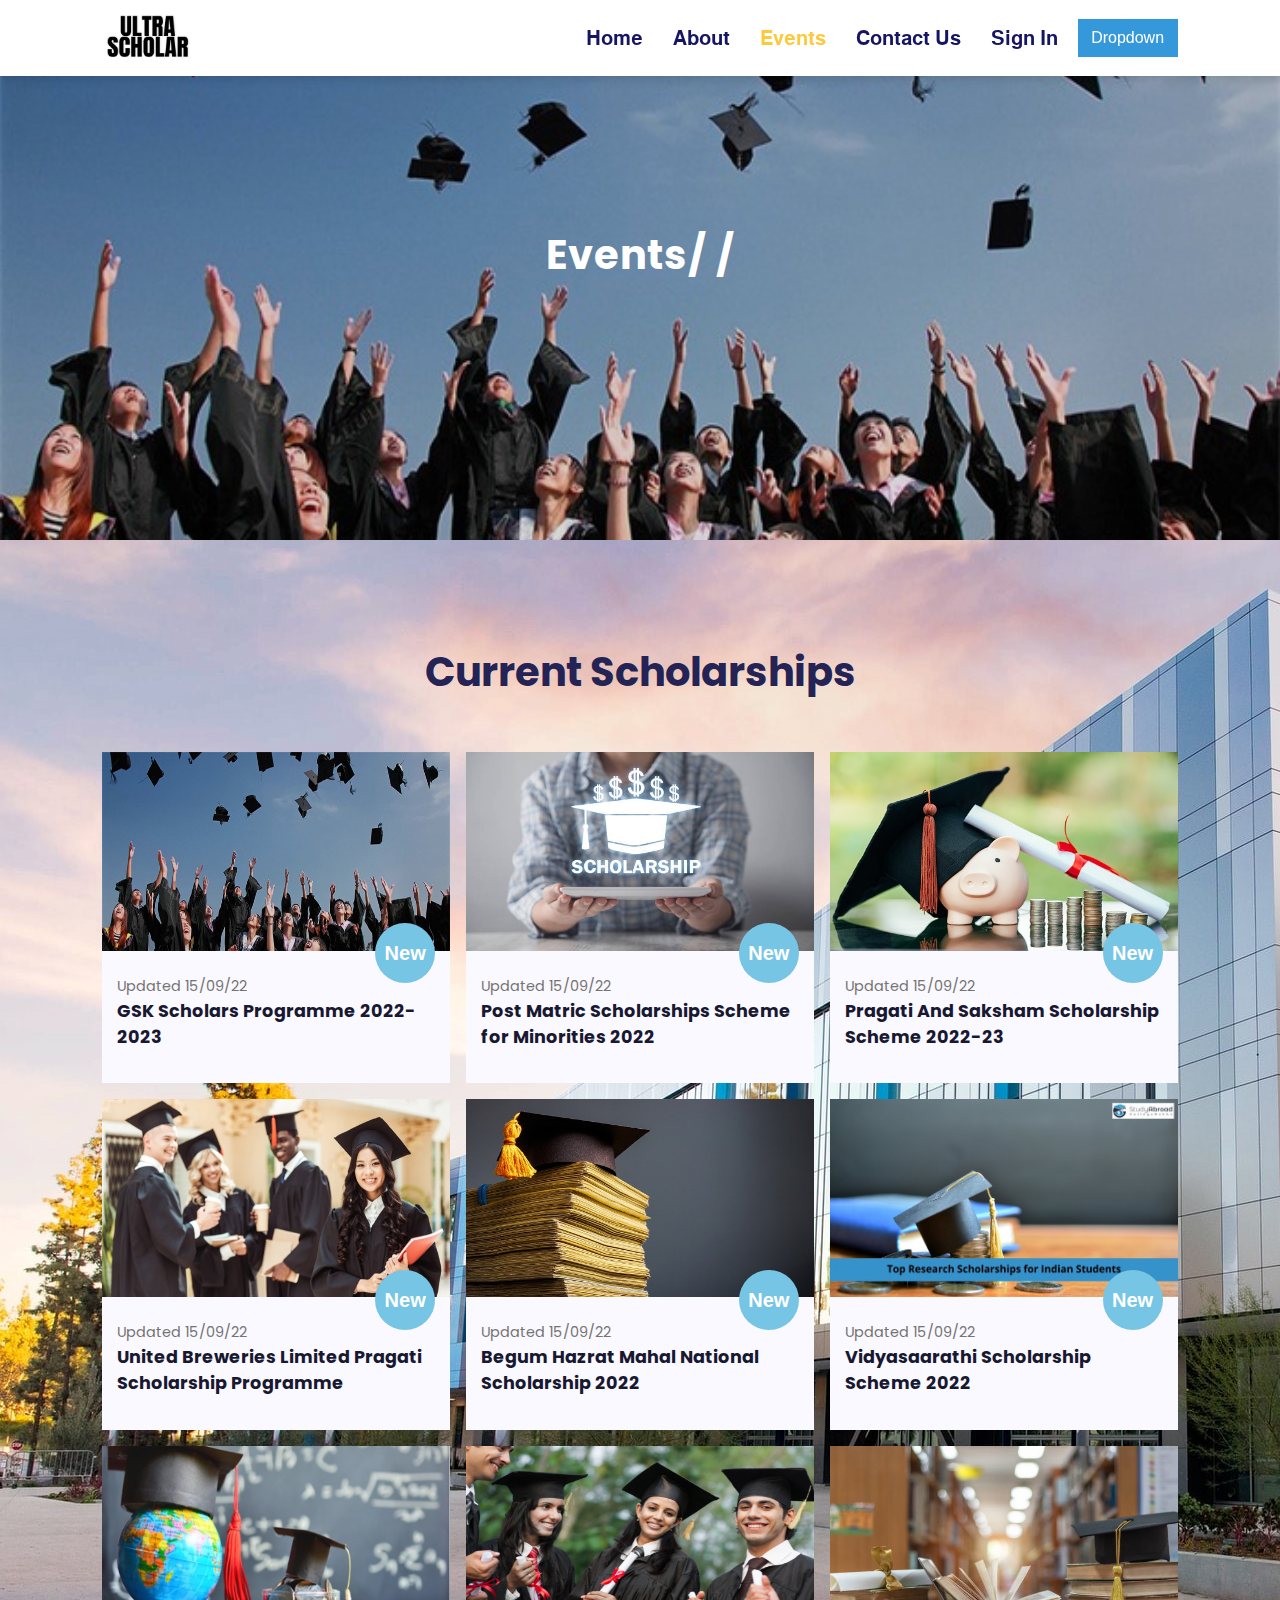
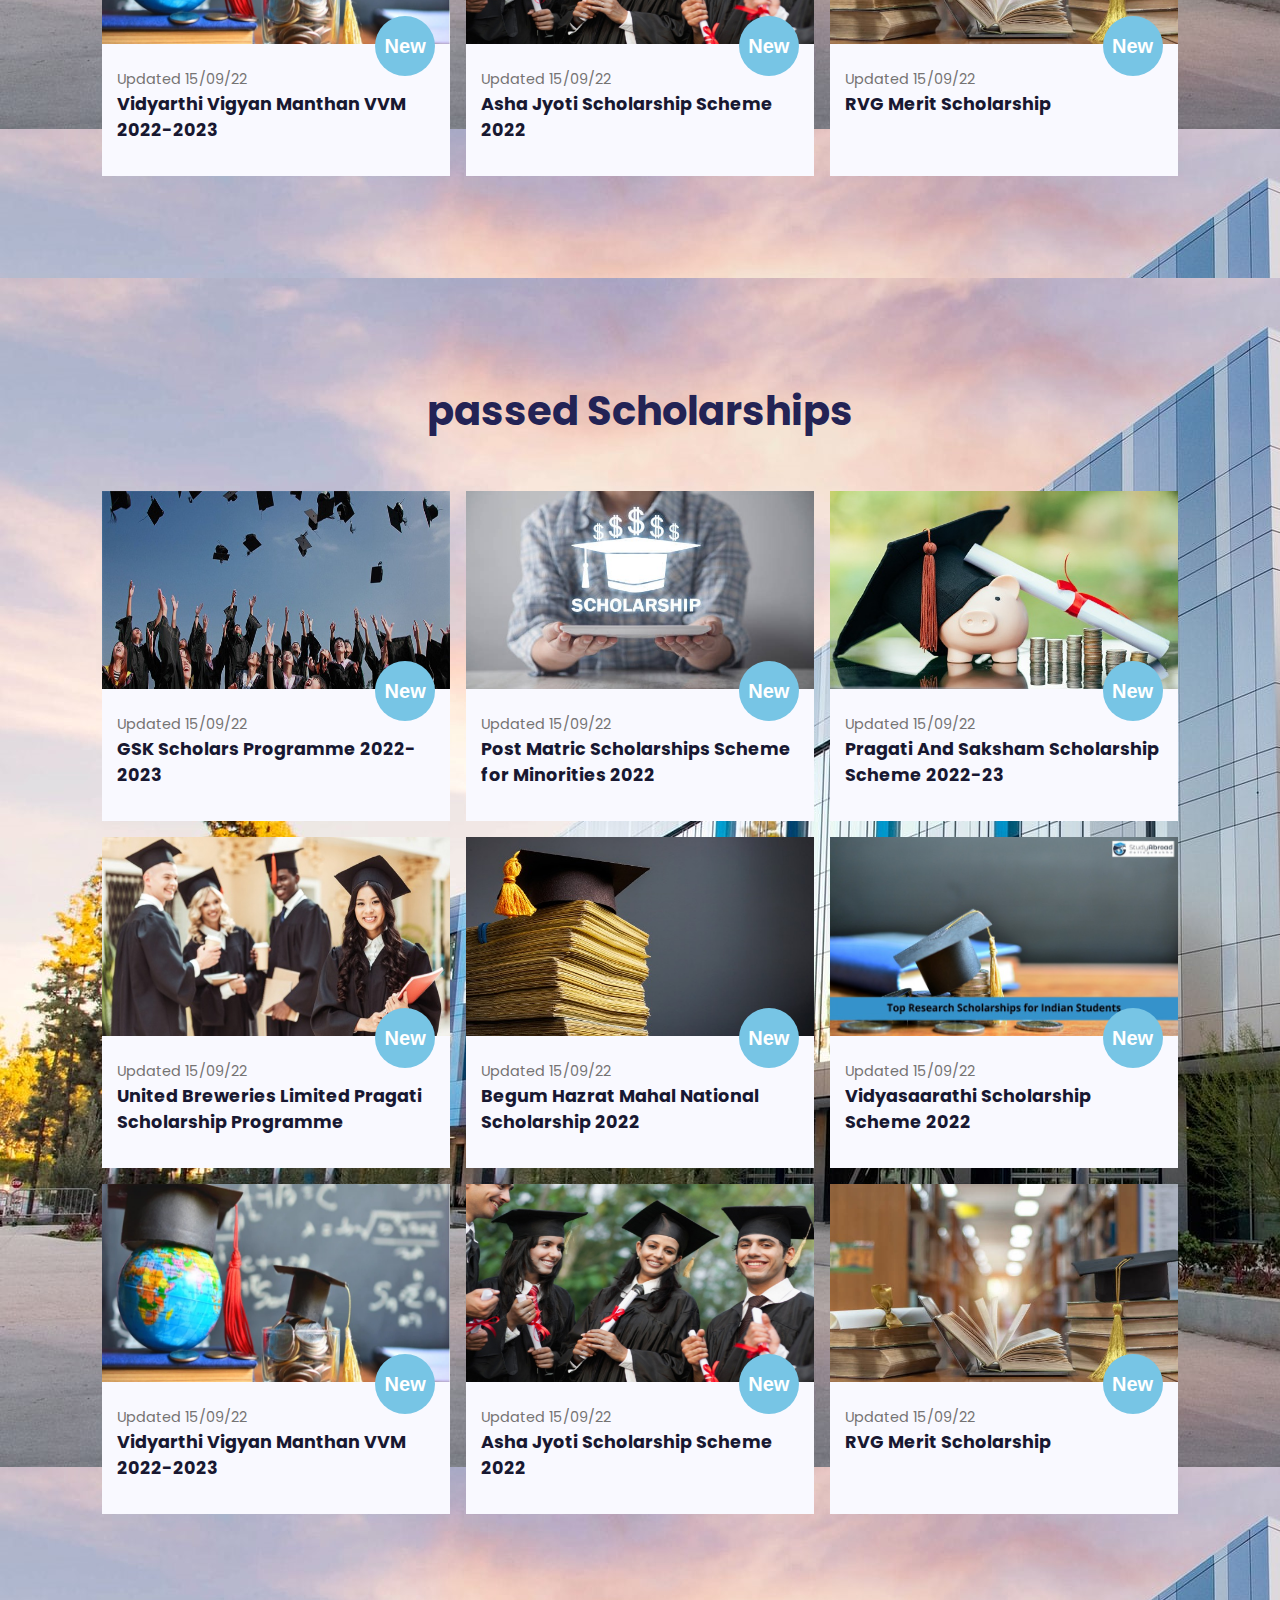
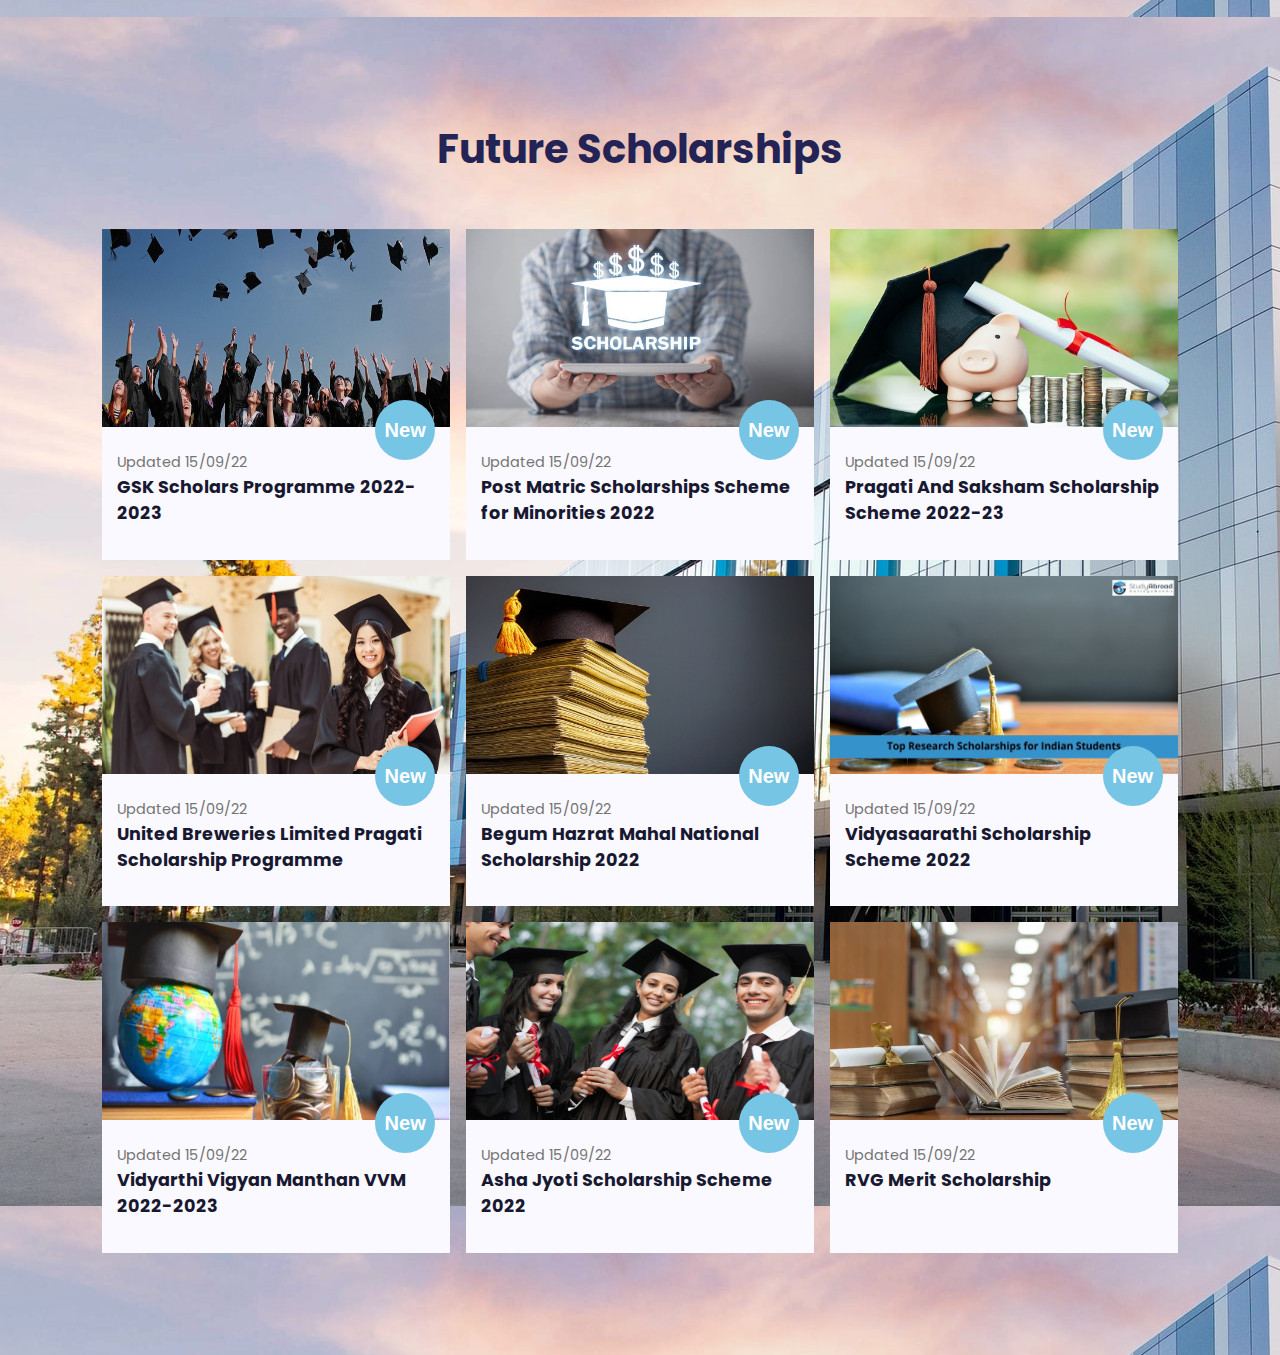
<file: event.html>
<!DOCTYPE html>
<html lang="en">

<head>
	<meta charset="utf-8">
	<meta http-equiv="X-UA-Compatible" content="IE=edge">
	<meta name="viewport" content="width=device=width,initial=scle=1.0">
	<title>Scholarship</title>

	<link rel="stylesheet" href="https://pro.fontawesome.com/releases/v5.10.0/css/all.css"/>

	<link rel="stylesheet" type="text/css" href="style.css">

</head>

<body>
	<header>

      <!-- Navigation -->
    <nav>
        <img src="p5a.jpeg" alt="Not found">
        <div class="navigation">
            <ul>
                <li><a href="index.html">𝐇𝐨𝐦𝐞</a></li>
                <li><a href="about.html">𝐀𝐛𝐨𝐮𝐭</a></li>
                <li><a class="active" href="event.html">𝐄𝐯𝐞𝐧𝐭𝐬</a></li>
                <li><a href="contact.html">𝐂𝐨𝐧𝐭𝐚𝐜𝐭 𝐔𝐬</a></li>
                <li><a href="Sign In/Sign In html.html">𝐒𝐢𝐠𝐧 𝐈𝐧</a></li>
                 


            <button onclick="myFunction()" class="dropbtn">Dropdown</button>
             <div id="myDropdown" class="dropdown-content">
             <a href="#home">Home</a>
             <a href="#home">Home</a>
             <a href="#home">Home</a>
             <a href="#home">Home</a>
             <a href="#home">Home</a>
             <a href="#home">Home</a>
             <a href="#home">Home</a>
             <a href="#home">Home</a>
             <a href="#home">Home</a>
             <a href="#home">Home</a>
             <a href="#home">Home</a>
             <a href="#home">Home</a>
             <a href="#home">Home</a>
             <a href="#home">Home</a>
             <a href="#home">Home</a>
             <a href="#home">Home</a>
             <a href="#home">Home</a>
             <a href="#home">Home</a>
             <a href="#home">Home</a>
             <a href="#home">Home</a>
             <a href="#home">Home</a>
             <a href="#home">Home</a>
             <a href="#home">Home</a>
             <a href="#home">Home</a>
             <a href="#home">Home</a>
             <a href="#home">Home</a>
             <a href="#home">Home</a>
             <a href="#home">Home</a>
             <a href="#home">Home</a>
             <a href="#home">Home</a>
             <a href="#home">Home</a>
             <a href="#home">Home</a>
             <a href="#home">Home</a>
             <a href="#home">Home</a>
             <a href="#about">About</a>
             <a href="#contact">Contact</a>
             </div>


<script>
function myFunction() {
  document.getElementById("myDropdown").classList.toggle("show");
}

window.onclick = function(event) {
  if (!event.target.matches('.dropbtn')) {
    var dropdowns = document.getElementsByClassName("dropdown-content");
    var i;
    for (i = 0; i < dropdowns.length; i++) {
      var openDropdown = dropdowns[i];
      if (openDropdown.classList.contains('show')) {
        openDropdown.classList.remove('show');
      }
    }
  }
}
</script>




            </ul>
            
        </div>
    </nav>


    <!-- Home -->

    <section id="about-home">
            <h2>Events/ /</h2>
    </section>




		 <section id="course">
  	<h1> Current Scholarships</h1>
  	<p></p>
  	<div class="course-box">

  		<div class="course">
  		    <img src="p1.jpeg" alt="Not found">
  		    <div class="details">
  			    <span>Updated 15/09/22</span>
  			   <h6>GSK Scholars Programme 2022- 2023</h6>
  			    <div class="star">
  				<i ></i>
  				<i ></i>
  				<i ></i>
  				<i ></i>
  				<i ></i>
  				<span></span>
  			   </div>
  		   </div>
  		   <div class="blink">
  		   	   New
  		   </div>
        </div>

        <div class="course">
  		    <img src="p2.jpeg" alt="">
  		    <div class="details">
  			    <span>Updated 15/09/22</span>
  			   <h6>Post Matric Scholarships Scheme for Minorities 2022</h6>
  			    <div class="star">
  				<i ></i>
  				<i ></i>
  				<i ></i>
  				<i ></i>
  				<i ></i>
  				<span></span>
  			   </div>
  		   </div>
  		   <div class="blink">
  		   	    New
  		   </div>
        </div>
        <div class="course">
  		    <img src="p3a.jpeg" alt="">
  		    <div class="details">
  			    <span>Updated 15/09/22</span>
  			   <h6>Pragati And Saksham Scholarship Scheme 2022-23</h6>
  			    <div class="star">
  				<i ></i>
  				<i ></i>
  				<i ></i>
  				<i ></i>
  				<i ></i>
  				<span></span>
  			   </div>
  		   </div>
  		   <div class="blink">
  		   	   New
  		   </div>
        </div>

        <div class="course">
  		    <img src="p4.jpeg" alt="">
  		    <div class="details">
  			    <span>Updated 15/09/22</span>
  			   <h6>United Breweries Limited Pragati Scholarship Programme </h6>
  			    <div class="star">
  				<i ></i>
  				<i ></i>
  				<i ></i>
  				<i ></i>
  				<i ></i>
  				<span></span>
  			   </div>
  		   </div>
  		   <div class="blink">
  		   	  New
  		   </div>
        </div>

        <div class="course">
  		    <img src="p6.jpeg" alt="">
  		    <div class="details">
  			    <span>Updated 15/09/22</span>
  			   <h6>Begum Hazrat Mahal National Scholarship 2022</h6>
  			    <div class="star">
  				<i ></i>
  				<i></i>
  				<i ></i>
  				<i ></i>
  				<i ></i>
  				<span></span>
  			   </div>
  		   </div>
  		   <div class="blink">
  		   	  New
  		   </div>
        </div>

        <div class="course">
  		    <img src="p7.jpeg" alt="">
  		    <div class="details">
  			    <span>Updated 15/09/22</span>
  			   <h6>Vidyasaarathi Scholarship Scheme 2022</h6>
  			    <div class="star">
  				<i ></i>
  				<i ></i>
  				<i ></i>
  				<i ></i>
  				<i ></i>
  				<span></span>
  			   </div>
  		   </div>
  		   <div class="blink">
  		   	    New
  		   </div>
        </div>

        <div class="course">
  		    <img src="p8.jpeg" alt="">
  		    <div class="details">
  			    <span>Updated 15/09/22</span>
  			   <h6>Vidyarthi Vigyan Manthan VVM 2022-2023</h6>
  			    <div class="star">
  				<i ></i>
  				<i ></i>
  				<i ></i>
  				<i ></i>
  				<i ></i>
  				<span></span>
  			   </div>
  		   </div>
  		   <div class="blink">
  		   	   New
  		   </div>
        </div>

        <div class="course">
  		    <img src="p9.jpeg" alt="">
  		    <div class="details">
  			    <span>Updated 15/09/22</span>
  			   <h6>Asha Jyoti Scholarship Scheme 2022</h6>
  			    <div class="star">
  				<i ></i>
  				<i ></i>
  				<i ></i>
  				<i ></i>
  				<i ></i>
  				<span></span>
  			   </div>
  		   </div>
  		   <div class="blink">
  		   	    New
  		   </div>
        </div>

        <div class="course">
  		    <img src="p10.jpeg" alt="">
  		    <div class="details">
  			    <span>Updated 15/09/22</span>
  			   <h6>RVG Merit Scholarship</h6>
  			    <div class="star">
  				<i ></i>
  				<i ></i>
  				<i ></i>
  				<i ></i>
  				<i ></i>
  				<span></span>
  			   </div>
  		   </div>
  		   <div class="blink">
  		   	 <blink>New</blink>
  		   </div>
        </div>

   </div>
 </section>




   <section id="course">
   <h1> passed Scholarships</h1>
   <p></p>
   <div class="course-box">

      <div class="course">
          <img src="p1.jpeg" alt="Not found">
          <div class="details">
             <span>Updated 15/09/22</span>
            <h6>GSK Scholars Programme 2022- 2023</h6>
             <div class="star">
            <i ></i>
            <i ></i>
            <i ></i>
            <i ></i>
            <i ></i>
            <span></span>
            </div>
         </div>
         <div class="blink">
               New
         </div>
        </div>

        <div class="course">
          <img src="p2.jpeg" alt="">
          <div class="details">
             <span>Updated 15/09/22</span>
            <h6>Post Matric Scholarships Scheme for Minorities 2022</h6>
             <div class="star">
            <i ></i>
            <i ></i>
            <i ></i>
            <i ></i>
            <i ></i>
            <span></span>
            </div>
         </div>
         <div class="blink">
                New
         </div>
        </div>
        <div class="course">
          <img src="p3a.jpeg" alt="">
          <div class="details">
             <span>Updated 15/09/22</span>
            <h6>Pragati And Saksham Scholarship Scheme 2022-23</h6>
             <div class="star">
            <i ></i>
            <i ></i>
            <i ></i>
            <i ></i>
            <i ></i>
            <span></span>
            </div>
         </div>
         <div class="blink">
               New
         </div>
        </div>

        <div class="course">
          <img src="p4.jpeg" alt="">
          <div class="details">
             <span>Updated 15/09/22</span>
            <h6>United Breweries Limited Pragati Scholarship Programme </h6>
             <div class="star">
            <i ></i>
            <i ></i>
            <i ></i>
            <i ></i>
            <i ></i>
            <span></span>
            </div>
         </div>
         <div class="blink">
              New
         </div>
        </div>

        <div class="course">
          <img src="p6.jpeg" alt="">
          <div class="details">
             <span>Updated 15/09/22</span>
            <h6>Begum Hazrat Mahal National Scholarship 2022</h6>
             <div class="star">
            <i ></i>
            <i></i>
            <i ></i>
            <i ></i>
            <i ></i>
            <span></span>
            </div>
         </div>
         <div class="blink">
              New
         </div>
        </div>

        <div class="course">
          <img src="p7.jpeg" alt="">
          <div class="details">
             <span>Updated 15/09/22</span>
            <h6>Vidyasaarathi Scholarship Scheme 2022</h6>
             <div class="star">
            <i ></i>
            <i ></i>
            <i ></i>
            <i ></i>
            <i ></i>
            <span></span>
            </div>
         </div>
         <div class="blink">
                New
         </div>
        </div>

        <div class="course">
          <img src="p8.jpeg" alt="">
          <div class="details">
             <span>Updated 15/09/22</span>
            <h6>Vidyarthi Vigyan Manthan VVM 2022-2023</h6>
             <div class="star">
            <i ></i>
            <i ></i>
            <i ></i>
            <i ></i>
            <i ></i>
            <span></span>
            </div>
         </div>
         <div class="blink">
               New
         </div>
        </div>

        <div class="course">
          <img src="p9.jpeg" alt="">
          <div class="details">
             <span>Updated 15/09/22</span>
            <h6>Asha Jyoti Scholarship Scheme 2022</h6>
             <div class="star">
            <i ></i>
            <i ></i>
            <i ></i>
            <i ></i>
            <i ></i>
            <span></span>
            </div>
         </div>
         <div class="blink">
                New
         </div>
        </div>

        <div class="course">
          <img src="p10.jpeg" alt="">
          <div class="details">
             <span>Updated 15/09/22</span>
            <h6>RVG Merit Scholarship</h6>
             <div class="star">
            <i ></i>
            <i ></i>
            <i ></i>
            <i ></i>
            <i ></i>
            <span></span>
            </div>
         </div>
         <div class="blink">
             <blink>New</blink>
         </div>
        </div>

   </div>
 </section>



   <section id="course">
   <h1> Future Scholarships</h1>
   <p></p>
   <div class="course-box">

      <div class="course">
          <img src="p1.jpeg" alt="Not found">
          <div class="details">
             <span>Updated 15/09/22</span>
            <h6>GSK Scholars Programme 2022- 2023</h6>
             <div class="star">
            <i ></i>
            <i ></i>
            <i ></i>
            <i ></i>
            <i ></i>
            <span></span>
            </div>
         </div>
         <div class="blink">
               New
         </div>
        </div>

        <div class="course">
          <img src="p2.jpeg" alt="">
          <div class="details">
             <span>Updated 15/09/22</span>
            <h6>Post Matric Scholarships Scheme for Minorities 2022</h6>
             <div class="star">
            <i ></i>
            <i ></i>
            <i ></i>
            <i ></i>
            <i ></i>
            <span></span>
            </div>
         </div>
         <div class="blink">
                New
         </div>
        </div>
        <div class="course">
          <img src="p3a.jpeg" alt="">
          <div class="details">
             <span>Updated 15/09/22</span>
            <h6>Pragati And Saksham Scholarship Scheme 2022-23</h6>
             <div class="star">
            <i ></i>
            <i ></i>
            <i ></i>
            <i ></i>
            <i ></i>
            <span></span>
            </div>
         </div>
         <div class="blink">
               New
         </div>
        </div>

        <div class="course">
          <img src="p4.jpeg" alt="">
          <div class="details">
             <span>Updated 15/09/22</span>
            <h6>United Breweries Limited Pragati Scholarship Programme </h6>
             <div class="star">
            <i ></i>
            <i ></i>
            <i ></i>
            <i ></i>
            <i ></i>
            <span></span>
            </div>
         </div>
         <div class="blink">
              New
         </div>
        </div>

        <div class="course">
          <img src="p6.jpeg" alt="">
          <div class="details">
             <span>Updated 15/09/22</span>
            <h6>Begum Hazrat Mahal National Scholarship 2022</h6>
             <div class="star">
            <i ></i>
            <i></i>
            <i ></i>
            <i ></i>
            <i ></i>
            <span></span>
            </div>
         </div>
         <div class="blink">
              New
         </div>
        </div>

        <div class="course">
          <img src="p7.jpeg" alt="">
          <div class="details">
             <span>Updated 15/09/22</span>
            <h6>Vidyasaarathi Scholarship Scheme 2022</h6>
             <div class="star">
            <i ></i>
            <i ></i>
            <i ></i>
            <i ></i>
            <i ></i>
            <span></span>
            </div>
         </div>
         <div class="blink">
                New
         </div>
        </div>

        <div class="course">
          <img src="p8.jpeg" alt="">
          <div class="details">
             <span>Updated 15/09/22</span>
            <h6>Vidyarthi Vigyan Manthan VVM 2022-2023</h6>
             <div class="star">
            <i ></i>
            <i ></i>
            <i ></i>
            <i ></i>
            <i ></i>
            <span></span>
            </div>
         </div>
         <div class="blink">
               New
         </div>
        </div>

        <div class="course">
          <img src="p9.jpeg" alt="">
          <div class="details">
             <span>Updated 15/09/22</span>
            <h6>Asha Jyoti Scholarship Scheme 2022</h6>
             <div class="star">
            <i ></i>
            <i ></i>
            <i ></i>
            <i ></i>
            <i ></i>
            <span></span>
            </div>
         </div>
         <div class="blink">
                New
         </div>
        </div>

        <div class="course">
          <img src="p10.jpeg" alt="">
          <div class="details">
             <span>Updated 15/09/22</span>
            <h6>RVG Merit Scholarship</h6>
             <div class="star">
            <i ></i>
            <i ></i>
            <i ></i>
            <i ></i>
            <i ></i>
            <span></span>
            </div>
         </div>
         <div class="blink">
             <blink>New</blink>
         </div>
        </div>

   </div>
 </section>


    </header>

</body>

</html>
</file>
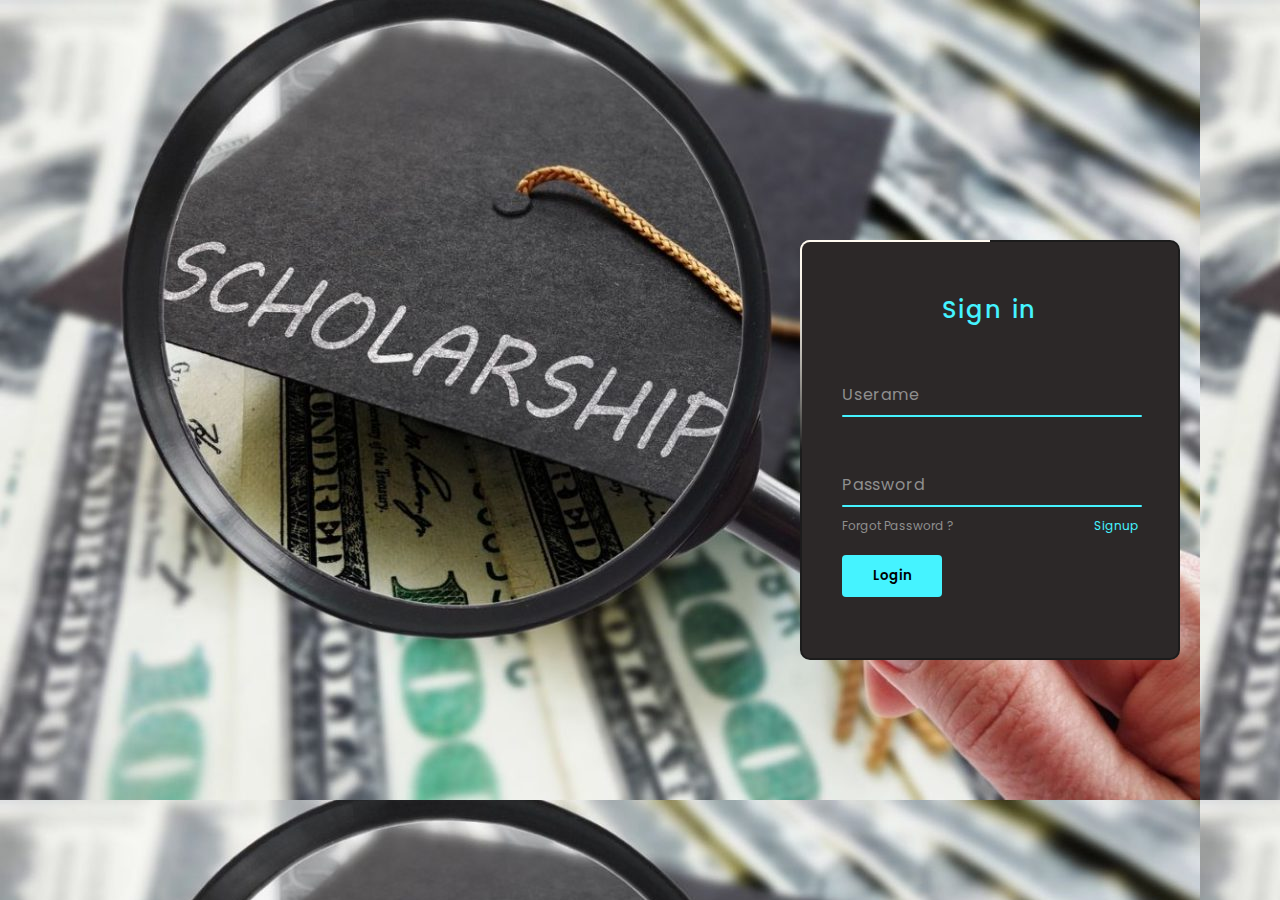
<file: Sign In/Sign In html.html>
<!DOCTYPE html>
<html lang="en">
<head>
	<meta charset="UTF-8">
	<title> Login Form</title>
	<link rel="stylesheet" href="style1.css">
</head>
<body> 

	<div class="box">
		<form autocomplete="off">
			<h2>Sign in</h2>
			<div class="inputBox">
				<input type="text" required="required">
				<span>Userame</span>
				<i></i>
			</div>
			<div class="inputBox">
				<input type="password" required="required">
				<span>Password</span>
				<i></i>
			</div>
			<div class="links">
				<a href="#">Forgot Password ?</a>
				<a href="#">Signup</a>
			</div>
			<input type="submit" value="Login">
		</form>
	</div>
</body>
</html>
</file>
<file: style.css>
@import url('https://fonts.googleapis.com/css2?family=Poppins: wght@100;200;300;400;500;600;700;800;900;&display=swap');
* {
	margin: 0;
	padding: 0;
	box-sizing: border-box;
}

body {
	font-family: 'Poppins', sans-serif;
}

/* Global Tags */

h1 {
	font-size: 2.5rem;
	font-weight: 700;
	color: rgb(35, 35, 85);
}

span {
	font-size: .9rem;
	color: #757373;
}

h6 {
	font-size: 1.1rem;
	color: rgb(24, 24, 49);
}

/* Navigation*/

nav {
	position: absolute;
	width: 100%;
	background: #fff;
	backdrop-filter: blur(500px);
	height: 20;
	width: 10;
	display: flex;
	flex-direction: row;
	justify-content: space-between;
	align-items: center;
	padding: 1vw 8vw;
	box-shadow: 2px 2px 10px rgba(0, 0, 0, 0.15);
	
}

nav img {
	width: 90px;
	height: 50px;
	
}

nav .navigation ul {
	display: flex;
	justify-content: flex-end;
	align-items: center;
	float: right;
	backdrop-filter: blur(500px);
}

nav .navigation ul li{
	list-style: none;
	margin-left: 30px;
	float: right

}


nav .navigation ul li a {
	text-decoration: none ;
	color: rgb(21, 21, 100);
	font-size: 20px;
	font-weight: 500;
	transition: 0.3s ease;


}

nav .navigation ul li a.active,
nav .navigation ul li a:hover {
	color: #FDC93B;

}

.drop{
	margin-left: 20px;
}

.dropbtn {
  background-color: #3498DB;
  color: white;
  padding: 10px;
  font-size: 16px;
  border: none;
  cursor: pointer;
  width: 100px;
  margin-left: 20px;
}


.dropbtn:hover, .dropbtn:focus  {
  background-color: #2980B9;
}

.navigation {
  position: relative;
  display: flex;
}

.dropdown-content {
  display: none;
  position: absolute;
  background-color: #f1f1f1;
  min-width: 100px;
  overflow: scroll;
  box-shadow: 0px 8px 16px 0px rgba(0,0,0,0.2);
  z-index: 1;

}

.dropdown-content a {
  color: black;
  padding: 12px 16px;
  text-decoration: none;
  display: block;
}

.navigation a:hover {background-color: #ddd;}

.show {display: block;}






/* Home -*/

/* header{
	background-image:linear-gradient(rgba(0, 0, 0, 0.5),rgba(0, 0, 0, 0.5)), url(../2a.jpg);
	height: 100vh;
	background-size: cover;
	background-position: center;
}   */

#Home {
	/*background-image: linear-gradient(rgba(9, 5, 54, 0.3), rgba(5, 4, 46, 0.7)), url(../2a.jpg);*/
	background-image: url(back22.jpeg);
	width: 100%;
	height: 100vh;
	background-size: cover;
	background-position: center;
	display: flex;
	flex-direction: column;
	justify-content: center;
	align-items: center;
	text-align: center;
	padding-top: 40px;
}

#Home .moving {

	position:relative; 
	left:10px; 
	top:1px; 
	background-color:yellow;

}

#Home h2{
	color: #fff;
	font-size: 2.2rem;
	letter-spacing: 1px;
}

#Home p{
	width: 50%;
	color:  #fff;
	font-size: 0.9rem;
	line-height: 25px;
}

#Home .btn {
	margin-top: 30px;
}


#Home a{
	text-decoration: none;
	font-size: 0.9rem;
	padding: 13px 35px;
	background-color: #fff;
	font-weight: 600;
	border-radius: 20px;
}
#Home a.blue {
	color: #fff;
	background: rgb(21, 21, 100);
	transition: 0.3s ease;
}

#Home a.blue:hover {
	color: rgb(21, 21, 100);
	background: #fff;
}

#Home a.yellow {
	color: #fff;
	background: #FDC938;
	transition: 0.3s ease;
}

#Home a.yellow:hover {
	color: #FDC938;
	background: #fff;
}

/* features */

#features {
	padding: 5vw 8vw 0 8vw;
	text-align: center;

}

#features .fea-base{
	display: grid;
	grid-template-columns: repeat(auto-fit, minmax(320px,1fr));
	grid-gap: 2rem;
	margin-bottom: 70px;
}


#features .fea-box {
	background: #f5f5fc;
	text-align: start;
	cursor: pointer;
	margin-top: 20%;


}

#features .fea-box i {
	font-size: 2.3rem;
	color: rgb(44, 44, 80);
	cursor: pointer;
}

#features .fea-box i h3 {
	font-size: 1.2res;
	font-weight: 600;
	color: rgb(46, 46, 59);
	padding: 13px 0 7px 0;
	cursor: pointer;
}


#features .fea-box p{
	font-size: 1res;
	font-weight: 400;
	color: rgb(70, 70, 87);
}

/*  course */

#course {
	padding: 8vw 8vw 8vw 8vw;
	text-align: center;
	background-image: url(back.jpg);
}

#course .course-box {
	display: grid;
	grid-template-columns: repeat(auto-fit,minmax(320px,1fr));
	grid-gap: 1rem;
	margin-top: 50px;
}

#course .course {
	text-align: start;
	background: #F9F9FF;
	height: 100%;
	position: relative;
}

#course .course img {
	width: 100%;
	height: 60%;
	background-size: cover;
	background-position: center;
}

#course .course .details {
	padding: 15px 15px 0 15px;
	cursor: pointer;
}

#course .course .details i{
	color: #FDC938;
    font-size: .9rem;
}

#course .course .blink {
	background-color: rgb(119, 197, 229);
	
	color: #fff;
	line-height: 60px;
	width: 60px;
	height: 60px;
	text-align: center;
	border-radius: 60%;
	position: absolute;
	right: 15px;
	bottom: 100px;
}
.blink {
        animation: blinker 1s linear infinite;
        color: #ff2929;
        font-size: 20px;
        font-weight: bold;
        font-family: sans-serif;
      }
      @keyframes blinker {
        50% {
          opacity: 0;
        }
      }
      .blink-one {
        animation: blinker-one 1s linear infinite;
      }

/* registration */

#registration {
	padding: 6vw 8vw 10vw 8vw;
	/*background-image:linear-gradient(rgba(9, 5, 54, 0.3), rgba(5, 4, 46, 0.7)), url(../2a.jpg);*/ 
	background-image: url(2a.jpg);
	width: 100%;
	height: 100%;
	background-size: cover;
	background-position: center;
	display: flex;
	justify-content: space-between;
    align-items: center;
}

#registration .reminder{
	color: #fff;
}

#registration .reminder h1{
	color: #fff;
}

#registration .reminder .time {
	display: flex;
	margin-top: 40px;

}

#registration .reminder .time .date {
	text-align: center;
    padding: 13px 33px;
    background: rgba(255, 255, 255, 0.25);
    backdrop-filter: blur(4px);
    box-shadow: 0 8px 32px 0 rgba(31, 38, 135, 0.37);
    border-radius: 10px;
    margin: 0 5px 10px 5px;
    border: 1px soliod rgba(255, 255, 255, 0.18);
    font-size: 1.1rem;
    font-weight: 600;
	
}

#registration .form{
	background: #fff;
	border-radius: 8px;
	display: flex;
	flex-direction: column;
	padding: 40px;
	box-shadow: 0 8px 32px 0 rgba(31, 38, 135, 0.37);
}

#registration .form input{
	margin: 15px 0;
	padding: 15px 10px;
	border: 1px solid rgb(84, 40, 241);
	outline: none;
}

#registration .form input::placeholder {
	color: #423c3c;
	font-weight: 500;
	font-size: 0.9rem;
  
}

#registration .form .btn {
	margin-top: 20px;
}

#registration .form a.yellow {
	text-decoration: none;
	font-size: 0.9rem;
	padding: 13px 35px;
	background-color: #fff;
	font-weight: 600;
	border-radius: 5px;
	color: #fff;
	background: #FDC938;
	transition: 0.3s ease;
}

#registration .form a.yellow:hover {
	color: rgb(21, 21, 100);
	background: #fff;
}


/* erxpert */

#experts {
	padding: 8vw 8vw 8vw 8vw;
	text-align: center;
}

#experts .expert-box {
	display: grid;
	grid-template-columns: repeat(auto-fit, minmax(250px,1fr));
	grid-gap: 1rem;
	margin-top: 50px;
}

#experts .expert-box .profile {
	background: #fafaf1;
	padding: 30px 10px;
}

#experts .expert-box .profile img {
	width: 100%;
	height: 60%;
	border-radius: 50%;
	background-size: cover;
	background-position: center;
	background-color: ;
}


.pro-links {
	margin-top: 10px;
}

.pro-links i {
	padding: 10px 13px;
	border: 1px solid rgb(21, 21, 100);
	cursor: pointer;
}

.pro-links i {
	background: rgb(21, 21, 100);
	color: #fff;
	border: 1px solid rgb(21, 21, 100);
	cursor: pointer;
	transition: 0.3s ease;
}

.pro-links i:hover {
	background: rgb(21, 21, 100);
	color: #fff;
	border: 1px solid rgb(21, 21, 100);
	cursor: pointer;
}

footer{
	padding: 8vw;
	background-color: #101C32;
	display: flex;
	justify-content: space-between;
	align-items: flex-start;
	flex-wrap: wrap;
}
footer .footer-col{
	padding-bottom: 40px;
}

footer h3{
	color: rgb(241, 240, 245);
	font-weight: 600;
	padding-bottom: 20px;
}

footer li{
	list-style: none;
	color: #7b838a;
	padding: 10px ;
	font-size: 15px;
	cursor: pointer;
	transition: 0.3s ease;
}

footer li:hover{
	color: rgb(241,240, 245);
}

footer p{
	color: #7b838a;
}

footer .subscribe{
	margin-top: 20px;
}

footer input{
	width: 220px;
	padding: 15px 12px;
	background: #334F6C;
	border: none;
	outline: none;
	color: #fff;
}

footer.subscribe a{
    text-decoration: none;
	font-size: 0.9rem;
	padding: 12px 15px;
	background-color: #fff;
	font-weight: 600;
	border-radius: 20px;
}

footer .footer-col .subscribe a.yellow {
	text-decoration: none;
	font-size: 0.9rem;
	padding: 13px 35px;
	font-weight: 600;
	border-radius: 5px;
	color: #2c2c2c;
	background: #FDC938;
	transition: 0.3s ease;
}

footer .footer-col.subscribe a.yellow:hover {
	color: rgb(21, 21, 100);
	background: #fff;
}

footer .copyright {
	margin-top: 20px;
	display: flex;
	justify-content: space-between;
	align-items: center;
	width: 100%;
	flex-wrap: wrap;
}

footer .copyright p{
	color: #fff;
}

footer .copyright .pro-links {
	margin-top: 0px;
}

footer .copyright .pro-links i {
	background-color: #5f7185;
	color: #fff;
}

footer .copyright .pro-links i:hover {
	background-color: #FDC938;
	color: #2c2c2c;
}

/* About */

#about-home {
	/*background-image: linear-gradient(rgba(9, 5, 54, 0.3), rgba(5, 4, 46, 0.7)), url(../2a.jpg);*/
	background-image: url(p1.jpeg);
	width: 100%;
	height: 60vh;
	background-size: cover;
	background-position: center;
	display: flex;
	flex-direction: column;
	justify-content: center;
	align-items: center;
	text-align: center;
	padding-top: 40px;
}

#about-home h2 {
	color: #fff;
	font-size: 2.5rem;
	letter-spacing: 1px;
  margin-bottom: 70px;
}

#about-container{
	display: flex;
	align-items: center;
	padding: 8vw 8vw 2vw 8vw;
}

#about-container .about-img {
	width: 60%;
}

#about-container .about-img img{
   width: 600px;
   height: 450px;
   margin-left: 10px;
}

#about-container .about-text {
  margin-left: 100px;
  margin-bottom: 95px;
  padding: 0px;
}

#about-container .about-text h2{
	color: #293038;
	padding-bottom: 15px;
}

#about-container .about-text p{
	color: #686F7A;
	
}

#about-container .about-text .about-fe {
/*	display: flex;
	justify-content: space-between;
	align-items: flex-start; */
	margin-top: 20px;
}

#about-container .about-text .about-fe img{
	width: 50px;
	background-size: cover;
	background-position: center;

}


#about-container .about-text .about-fe img{
	width: 50px;
	background-size: cover;
	background-position: center;
	margin-right: 20px;
}

#about-container .about-text .about-fe .fe-text {
		color: #686F7A;
}

#about-container .about-text .about-fe .fe-text h5{
	font-size: 16px;
	color: #293038;
}

  /* Trust by */

#trust {
	text-align: center;
	padding: 8vw;
}

#trust .trust-img {
  margin-top: 60px;
  display: flex;
  justify-content: space-between;
  align-items: center;
}

#trust .trust-img img {
	width: 90px;
	height: auto;
}

/* contact */

#contact {
	padding: 8vw;
	display: flex;
	justify-content: space-between;
	align-items: flex-start;
}

#contact .getin {
	width: 350px;
}

#contact .getin h2{
	color: #2c234d;
	font-size: 30px;
	font-weight: 800;
	line-height: .8;
	margin-bottom: 8px;
}

#contact .getin p{
	color: #686875;
	line-height: 24px;
	margin-bottom: 33px;
	padding-bottom: 25px;
	border-bottom: 1px solid #e5e4ed;
}

#contact .getin h3{
	color: #2c234d;
	font-size: 16px;
	font-weight: 600;
	line-height: 26px;
	margin-bottom: 15px;
}

#contact .getin .getin-details div{
	display: flex;
}

#contact .getin .getin-details div .get{
	font-size: 16px;
	line-height: 22px;
	color: #5838fc;
	margin-right: 20px;
}

#contact .getin .getin-details div p{
	font-size: 14px;
	border-bottom: none;
	line-height: 22px;
	margin-bottom: 15px;
}

#contact .getin .getin-details .pro-links i{
	margin-right: 8px;
}

#contact .form{
	width: 60%;
	background: #f7f6fa;
	padding: 40px;
	border-radius: 10px;
}

#contact .form h4{
	font-size: 24px;
	color: #2c234d;
	line-height: 30px;
	margin-bottom: 8px;
}

#contact .form p{
	color: #686875;
	line-height: 24px;
	padding-bottom: 25px;
}

#contact .form .form-row{
	display: flex;
	justify-content: space-between;
	width: 100%;
}

#contact .form .form-row input {
	width: 48%;
	font-size: 14px;
	font-weight: 400;
	border-radius: 3px;
	border: none;
	background: #fff;
	color: #7e7c87;
	outline: none;
	padding: 20px 30px;
	margin-bottom: 20px;
}

#contact .form .form-col input,
#contact .form .form-col textarea{
	width: 100%;
	font-size: 14px;
	font-weight: 400;
	border-radius: 3px;
	border: none;
	background: #fff;
	color: #7e7c87;
	outline: none;
	padding: 20px 30px;
	margin-bottom: 20px;
}

#contact .form button{
	font-size: .9rem;
	padding: 13px 25px;
	background: rgb(21, 21, 100);
	border-radius: 5px;
	outline: none;
	border: none;
	font-weight: 600;
	cursor: pointer;
	color: #fff;
}

#map {
	width: 100%;
	height: 70vh;
}

#map iframe {
	width: 100%;
	height: 100%;
}
</file>
<file: Sign In/style1.css>
@import url('https://fonts.googleapis.com/css2?family=Poppins:wght@300;400;500;600;700;800;900&display=swap');
*
{
	margin: 0;
	padding: 0;
	box-sizing: border-box;
  font-family: 'Poppins', sans-serif;
}
body 
{
	display: flex;
	justify-content: center;
	align-items: center;
	min-height: 100vh;
	flex-direction: column;
	background: #ffffff;
	background-image: url(../b2.jpg);
	/*background-repeat: no-repeat;
	background-size: 1380px 650px;*/
}
.box 
{
	position: absolute;
	width: 380px;
	height: 420px;
	background: #1c1c1c;
	border-radius: 10px;
	overflow: hidden;
	margin-left: 700px;
}
.box::before 
{
	content: '';
	z-index: 1;
	position: absolute;
	top: -50%;
	left: -50%;
	width: 380px;
	height: 420px;
	transform-origin: bottom right;
	background: linear-gradient(0deg,transparent,#fffaf0,#fffaf0);
	animation: animate 6s linear infinite;
}
.box::after 
{
	content: '';
	z-index: 1;
	position: absolute;
	top: -50%;
	left: -50%;
	width: 380px;
	height: 420px;
	transform-origin: bottom right;
	background: linear-gradient(0deg,transparent,#fffaf0,#fffaf0);
	animation: animate 6s linear infinite;
	animation-delay: -3s;
}
@keyframes animate 
{
	0%
	{
		transform: rotate(0deg);
	}
	100%
	{
		transform: rotate(360deg);
	}
}
form 
{
	position: absolute;
	inset: 2px;
	background:#2c2828;
	padding: 50px 40px;
	border-radius: 8px;
	z-index: 2;
	display: flex;
	flex-direction: column;
}
h2 
{
	color: #45f3ff;
	font-weight: 500;
	text-align: center;
	letter-spacing: 0.1em;
}
.inputBox 
{
	position: relative;
	width: 300px;
	margin-top: 35px;
}
.inputBox input 
{
	position: relative;
	width: 100%;
	padding: 20px 10px 10px;
	background: transparent;
	outline: none;
	box-shadow: none;
	border: none;
	color: #23242a;
	font-size: 1em;
	letter-spacing: 0.05em;
	transition: 0.5s;
	z-index: 10;
}
.inputBox span 
{
	position: absolute;
	left: 0;
	padding: 20px 0px 10px;
	pointer-events: none;
	font-size: 1em;
	color: #8f8f8f;
	letter-spacing: 0.05em;
	transition: 0.5s;
}
.inputBox input:valid ~ span,
.inputBox input:focus ~ span 
{
	color: #45f3ff;
	transform: translateX(0px) translateY(-34px);
	font-size: 0.75em;
}
.inputBox i 
{
	position: absolute;
	left: 0;
	bottom: 0;
	width: 100%;
	height: 2px;
	background: #45f3ff;
	border-radius: 4px;
	overflow: hidden;
	transition: 0.5s;
	pointer-events: none;
	z-index: 9;
}
.inputBox input:valid ~ i,
.inputBox input:focus ~ i 
{
	height: 44px;
}
.links 
{
	display: flex;
	justify-content: space-between;
}
.links a 
{
	margin: 10px 0;
	font-size: 0.75em;
	color: #8f8f8f;
	text-decoration: beige;
}
.links a:hover, 
.links a:nth-child(2)
{
	color: #45f3ff;
	
}
input[type="submit"]
{
	border: none;
	outline: none;
	padding: 11px 25px;
	background: #45f3ff;
	cursor: pointer;
	border-radius: 4px;
	font-weight: 600;
	width: 100px;
	margin-top: 10px;
}
input[type="submit"]:active 
{
	opacity: 0.8;
}
</file>
